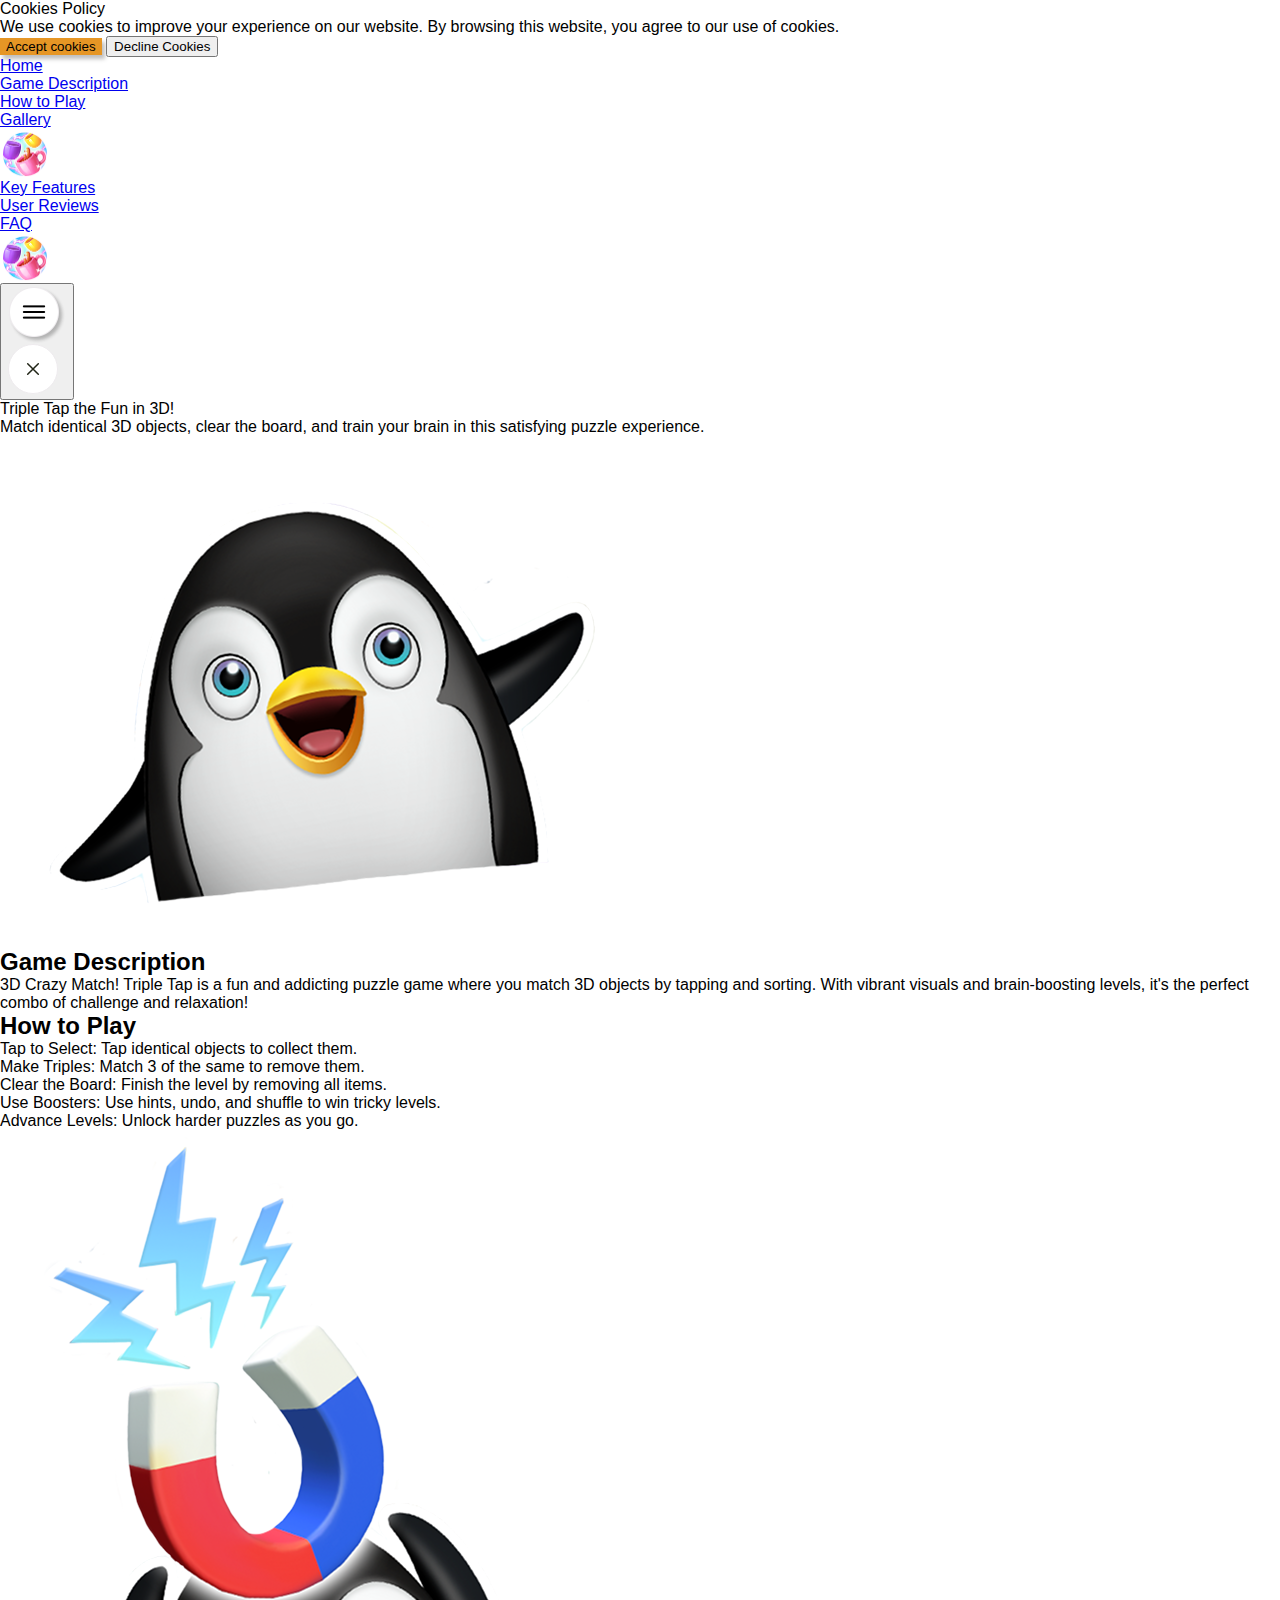
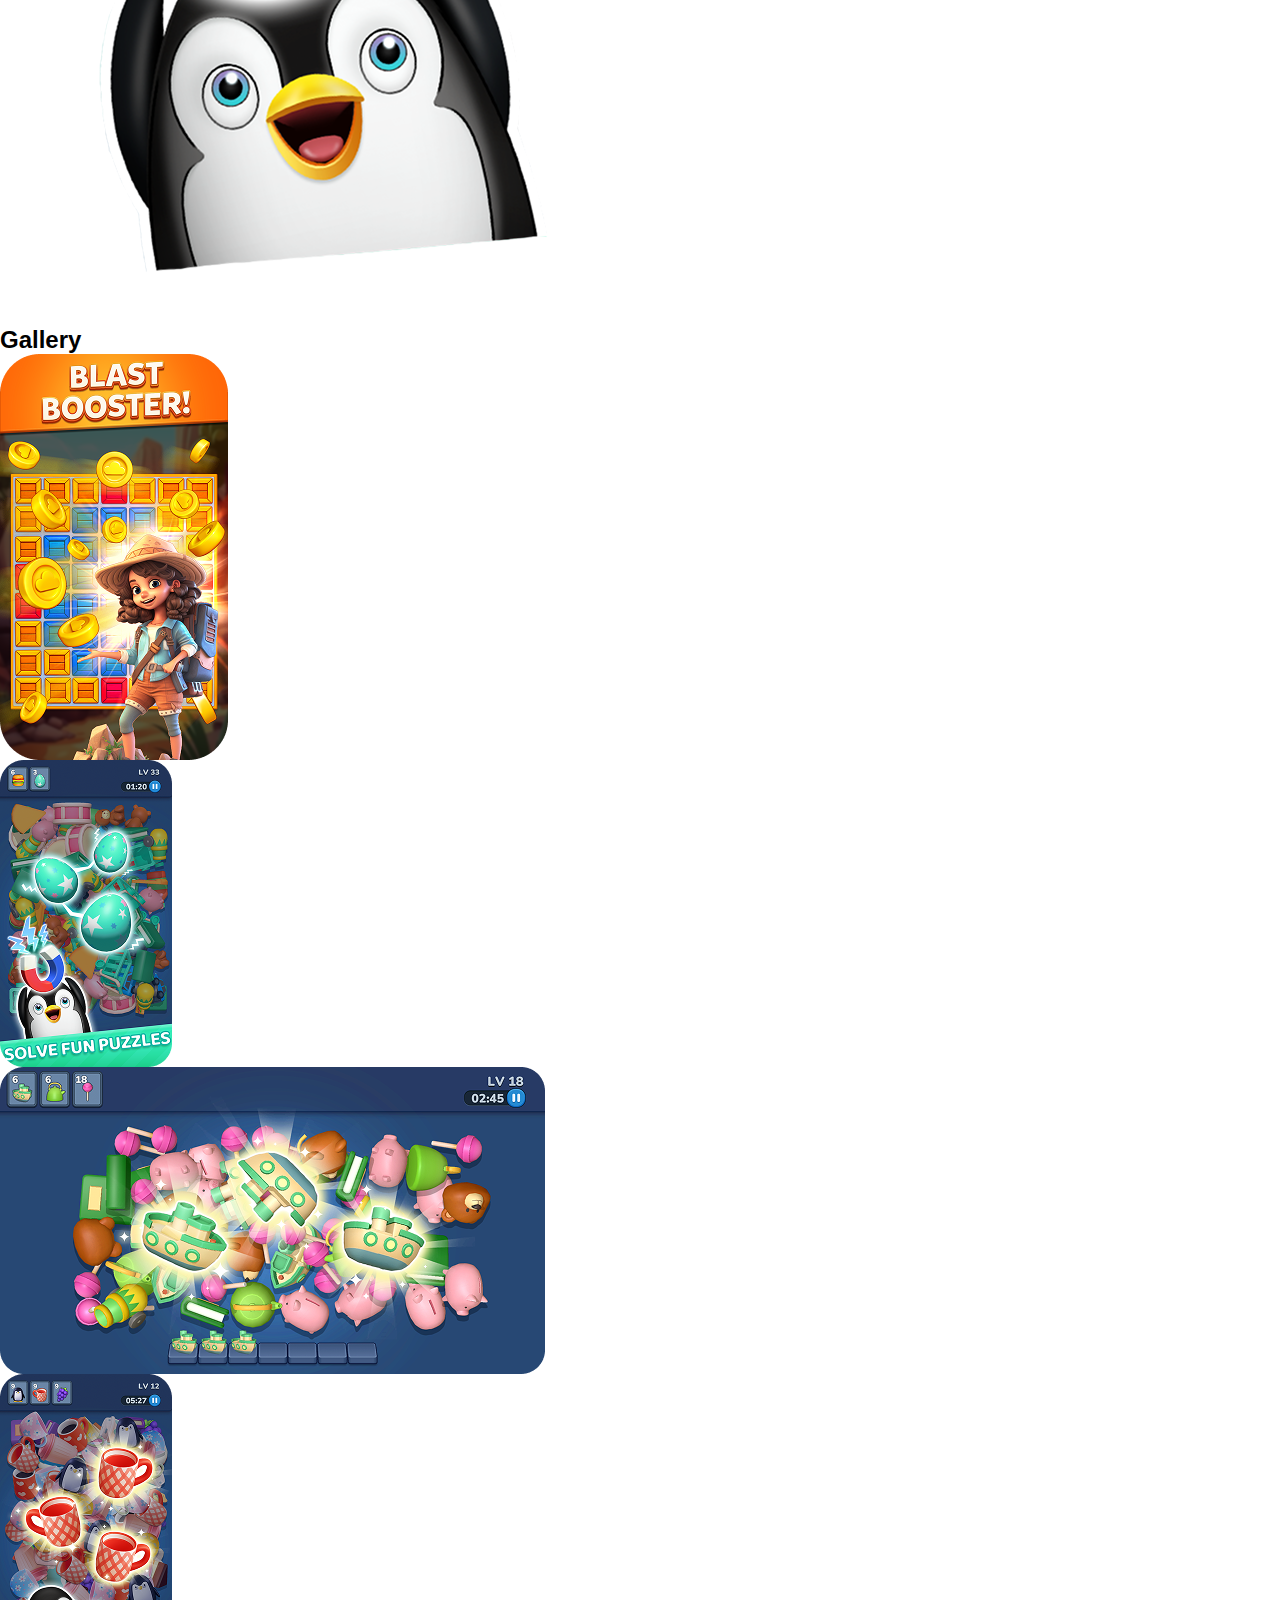
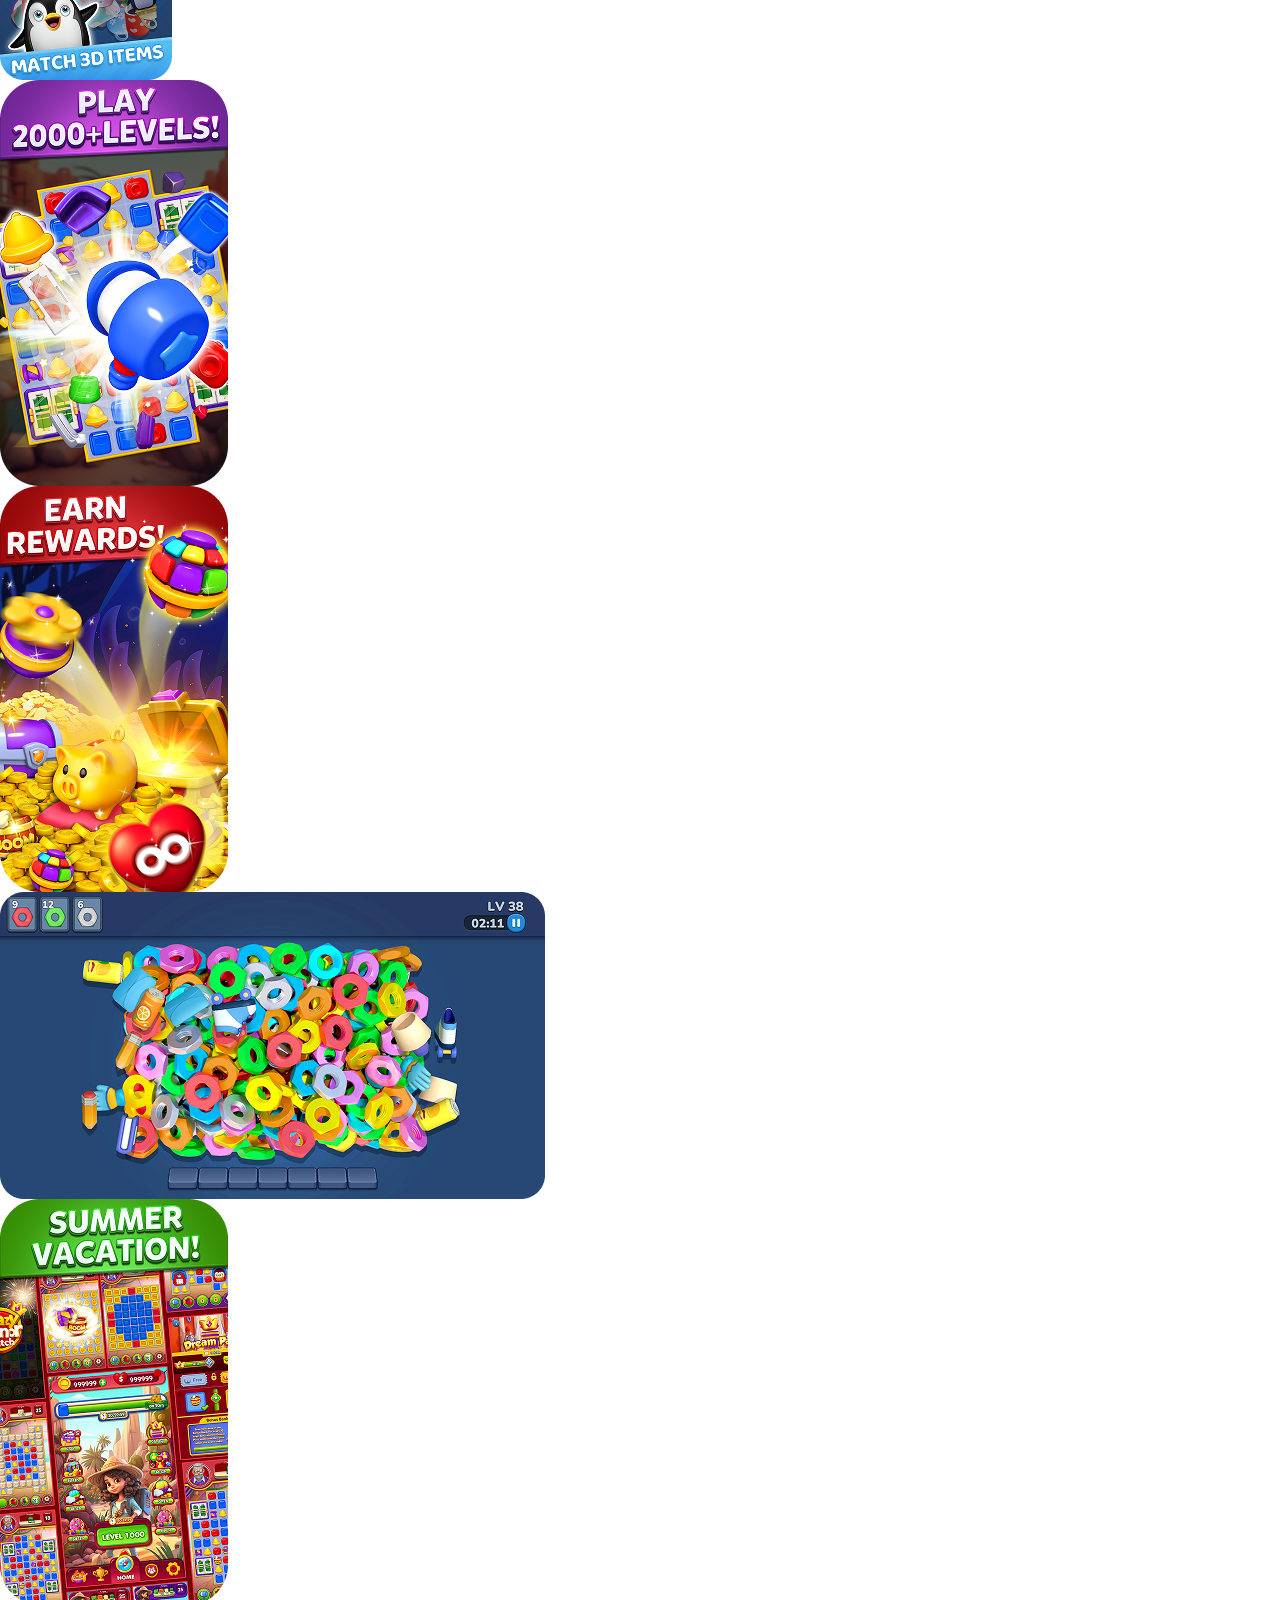
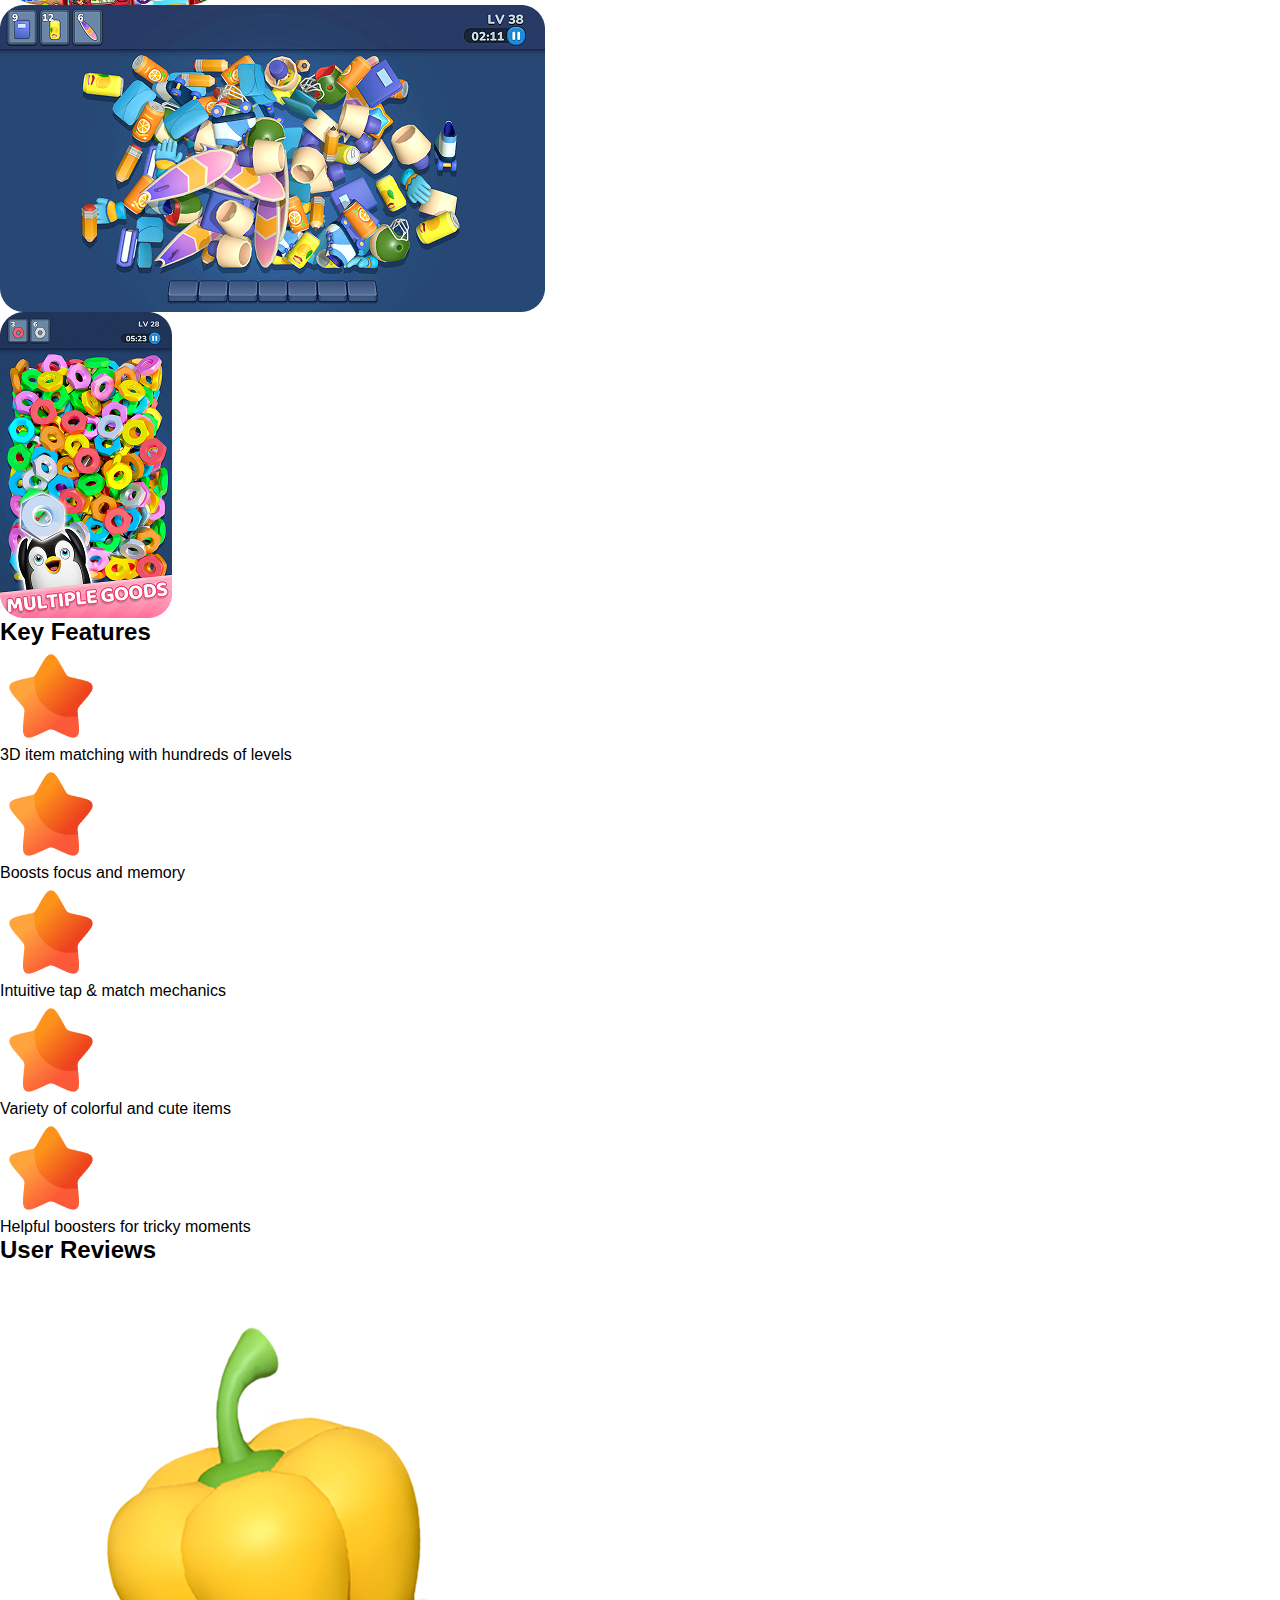
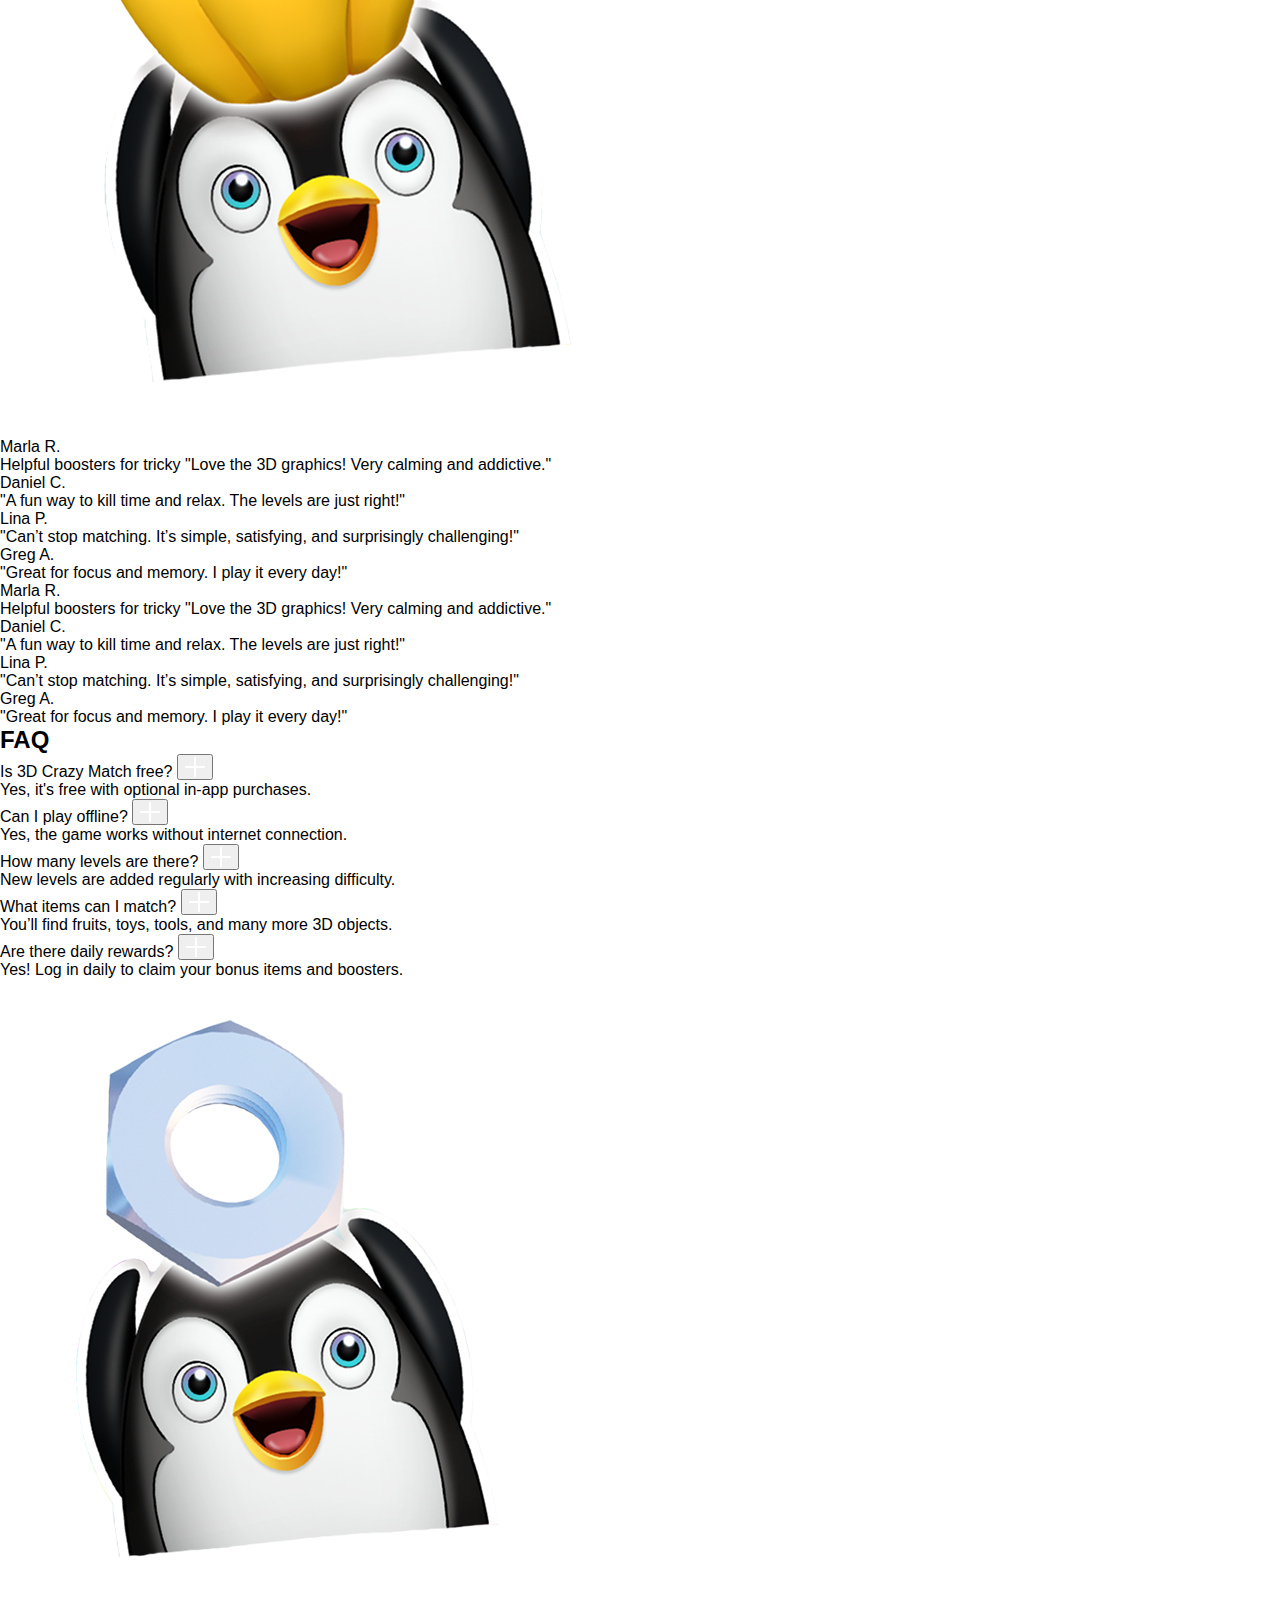
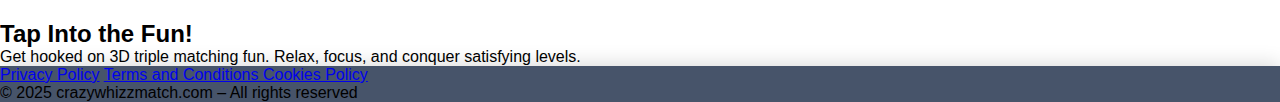
<file: index.html>
<!DOCTYPE html>
<html lang="en">
  <head>
    <meta charset="UTF-8" />
    <meta name="viewport" content="width=device-width, initial-scale=1.0" />

    <meta
      name="description"
      content="Dive into 3D Crazy Match! A satisfying triple match puzzle where you tap, sort and clear 3D items in relaxing levels. Play now and train your brain!"
    />
    <meta
      name="keywords"
      content="3D Crazy Match, Triple Tap, puzzle game, match 3D, sort game, brain game, casual puzzle, relaxing game, object matching"
    />
    <meta name="author" content="crazywhizzmatch.com" />
    <meta name="viewport" content="width=device-width, initial-scale=1.0" />
    <meta name="robots" content="index, follow" />
    <link rel="canonical" href="https://crazywhizzmatch.com" />

    <title>
      3D Crazy Match! Triple Tap – Match, Sort & Relax | crazywhizzmatch.com
    </title>
    <link rel="icon" href="img/unnamed (9).png" />

    <link rel="stylesheet" type="text/css" href="slick/slick.css" />
    <link rel="stylesheet" href="css/main.css" />
  </head>

  <body>
    <div id="cookie-popup" class="w-n-cookie-popup">
      <div class="w-n-cookie-popup-container">
        <p class="w-n-cookie-popup-text">Cookies Policy</p>
        <p class="w-n-cookie-popup-text-two">
          We use cookies to improve your experience on our website. By browsing
          this website, you agree to our use of cookies.
        </p>
        <div class="w-n-cookie-button-container">
          <button id="accept-cookies" class="w-n-cookie-button">
            Accept cookies
          </button>
          <button id="decline-cookies" class="w-n-cookie-button">
            Decline Cookies
          </button>
        </div>
      </div>
    </div>
    <header class="w-n-header">
      <div class="w-n-header-background"></div>
      <nav class="w-n-navigation">
        <ul class="w-n-navigation-list">
          <li class="w-n-navigation-item w-n-navigation-item-desk">
            <a href="/" class="w-n-navigation-link">Home</a>
          </li>
          <li class="w-n-navigation-item">
            <a href="/#about" class="w-n-navigation-link">Game Description</a>
          </li>
          <li class="w-n-navigation-item">
            <a href="/#why" class="w-n-navigation-link">How to Play</a>
          </li>
          <li class="w-n-navigation-item">
            <a href="/#gallery" class="w-n-navigation-link">Gallery</a>
          </li>

          <li class="w-n-navigation-item w-n-navigation-img">
            <a href="/" class="w-n-navigation-link">
              <img
                href="/"
                class="w-n-title-img"
                alt="logo"
                src="img/header/Logo.png"
                style="width: 50px; height: 50px"
              />
            </a>
          </li>
          <li class="w-n-navigation-item">
            <a href="/#uniqueness" class="w-n-navigation-link">Key Features</a>
          </li>

          <li class="w-n-navigation-item">
            <a href="/#reviews" class="w-n-navigation-link">User Reviews</a>
          </li>
          <li class="w-n-navigation-item">
            <a href="/#faq" class="w-n-navigation-link">FAQ</a>
          </li>
        </ul>

        <div class="w-n-header-button-wrapper">
          <a href="/" class="w-n-policy-terms-header-icon-menu">
            <img
              href="/"
              class="w-n-title-img"
              alt="logo"
              src="img/header/Logo.png"
              style="width: 50px; height: 50px"
            />
          </a>

          <button type="button" class="w-n-header-icon-button" data-menu-button>
            <img
              class="w-n-header-icon w-n-header-icon-menu"
              src="img/header/Frame 141.png"
              style="width: 58px; height: 58px"
              alt="menu "
            />

            <svg
              style="margin: 0 8px 0 0"
              class="w-n-header-icon w-n-header-icon-close"
              width="50"
              height="50"
              viewBox="0 0 50 50"
              fill="none"
              xmlns="http://www.w3.org/2000/svg"
            >
              <rect
                x="0.5"
                y="0.5"
                width="49"
                height="49"
                rx="24.5"
                fill="white"
              />
              <rect
                x="0.5"
                y="0.5"
                width="49"
                height="49"
                rx="24.5"
                stroke="#EEEBEE"
              />
              <path
                d="M19.6967 19.6967L30.3033 30.3033M19.6967 30.3033L30.3033 19.6967"
                stroke="#212517"
                stroke-width="1.5"
                stroke-linecap="round"
                stroke-linejoin="round"
              />
            </svg>
          </button>
        </div>
      </nav>
    </header>

    <main>
      <section class="w-n-home" id="home">
        <div class="w-n-home-container">
          <div class="w-n-home-container-top">
            <p class="w-n-home-title">Triple Tap the Fun in 3D!</p>
            <p class="w-n-home-text">
              Match identical 3D objects, clear the board, and train your brain
              in this satisfying puzzle experience.
            </p>
          </div>
        </div>
      </section>
      <section class="w-n-about" id="about">
        <div class="w-n-about-container">
          <img class="w-n-about-img" src="/img//Group 1 (1).png"  />
          <h2 class="w-n-about-title">Game Description</h2>
          <p class="w-n-about-text">
            3D Crazy Match! Triple Tap is a fun and addicting puzzle game where
            you match 3D objects by tapping and sorting. With vibrant visuals
            and brain-boosting levels, it's the perfect combo of challenge and
            relaxation!
          </p>
        </div>
      </section>
      <article class="w-n-why" id="why">
        <span style="display: none"
          >Generated: 2025-05-09, Hash: w-n-qk-w-n-39fd7x</span
        >

        <div class="w-n-why-container">
          <h2 class="w-n-about-title">How to Play</h2>
          <div class="w-n-why-div">
            <div class="w-n-why-lists">
              <div class="w-n-why-item">
                <span class="w-n-why-text-bold">Tap to Select:</span> Tap
                identical objects to collect them.
              </div>
              <div class="w-n-why-item">
                <span class="w-n-why-text-bold">Make Triples:</span> Match 3 of
                the same to remove them.
              </div>
              <div class="w-n-why-item">
                <span class="w-n-why-text-bold">Clear the Board:</span> Finish
                the level by removing all items.
              </div>
              <div class="w-n-why-item">
                <span class="w-n-why-text-bold">Use Boosters:</span> Use hints,
                undo, and shuffle to win tricky levels.
              </div>
              <div class="w-n-why-item">
                <span class="w-n-why-text-bold">Advance Levels:</span> Unlock
                harder puzzles as you go.
              </div>
            </div>
            <figure class="w-n-why-img">
              <img class="w-n-why-img" src="/img/Group 1 (2).png"  />
            </figure>
          </div>
        </div>
      </article>
      <section class="w-n-gallery" id="gallery">
        <div class="w-n-gallery-container">
          <h2 class="w-n-about-title">Gallery</h2>

          <ul class="w-n-gallery-list">
            <li class="w-n-gallery-item">
              <img
                class="w-n-gallery-image"
                src="./img/gallery/unnamed (5).png"
                alt="gallery image"
              />
            </li>
            <li class="w-n-gallery-item">
              <img
                class="w-n-gallery-image"
                src="./img/gallery/unnamed (1).png"
                alt="gallery image"
              />
            </li>
            <li class="w-n-gallery-item">
              <img
                class="w-n-gallery-image"
                src="./img/gallery/unnamed (7).png"
                alt="gallery image"
              />
            </li>
            <li class="w-n-gallery-item">
              <img
                class="w-n-gallery-image"
                src="./img/gallery/unnamed (14).png"
                alt="gallery image"
              />
            </li>
            <li class="w-n-gallery-item">
              <img
                class="w-n-gallery-image"
                src="./img/gallery/unnamed (4).png"
                alt="gallery image"
              />
            </li>
          </ul>
          <ul class="w-n-gallery-lists">
            <li class="w-n-gallery-item">
              <img
                class="w-n-gallery-image"
                src="./img/gallery/unnamed (2).png"
                alt="gallery image"
              />
            </li>
            <li class="w-n-gallery-item">
              <img
                class="w-n-gallery-image"
                src="./img/gallery/unnamed (6).png"
                alt="gallery image"
              />
            </li>
            <li class="w-n-gallery-item">
              <img
                class="w-n-gallery-image"
                src="./img/gallery/unnamed (3).png"
                alt="gallery image"
              />
            </li>
            <li class="w-n-gallery-item">
              <img
                class="w-n-gallery-image"
                src="./img/gallery/unnamed (8).png"
                alt="gallery image"
              />
            </li>
            <li class="w-n-gallery-item">
              <img
                class="w-n-gallery-image"
                src="./img/gallery/unnamed.png"
                alt="gallery image"
              />
            </li>
          </ul>
        </div>
      </section>

      <section class="w-n-uniqueness" id="uniqueness">
        <div class="w-n-uniqueness-container">
          <h2 class="w-n-about-title">Key Features</h2>
          <div class="w-n-uniqueness-list">
            <div class="w-n-uniqueness-item">
              <img
                class="w-n-uniqueness-img"
                src="/img/solar_star-bold-duotone.png"
                alt="star"
              />
              <p class="w-n-uniqueness-text">
                3D item matching with hundreds of levels
              </p>
            </div>
            <div class="w-n-uniqueness-item">
              <img
                class="w-n-uniqueness-img"
                src="/img/solar_star-bold-duotone.png"
                alt="star"
              />
              <p class="w-n-uniqueness-text">Boosts focus and memory</p>
            </div>
            <div class="w-n-uniqueness-item">
              <img
                class="w-n-uniqueness-img"
                src="/img/solar_star-bold-duotone.png"
                alt="star"
              />
              <p class="w-n-uniqueness-text">Intuitive tap & match mechanics</p>
            </div>
            <div class="w-n-uniqueness-item">
              <img
                class="w-n-uniqueness-img"
                src="/img/solar_star-bold-duotone.png"
                alt="star"
              />
              <p class="w-n-uniqueness-text">
                Variety of colorful and cute items
              </p>
            </div>
            <div class="w-n-uniqueness-item">
              <img
                class="w-n-uniqueness-img"
                src="/img/solar_star-bold-duotone.png"
                alt="star"
              />
              <p class="w-n-uniqueness-text">
                Helpful boosters for tricky moments
              </p>
            </div>
          </div>
        </div>
      </section>
      <section class="w-n-reviews" id="reviews">
        <div class="w-n-reviews-container">
          <h2 class="w-n-about-title">User Reviews</h2>
          <div class="w-n-reviews-div">
            <img class="w-n-reviews-img" src="/img/Group 1 (3).png" />

            <dl class="w-n-reviews-list">
              <div class="w-n-reviews-item">
                <dt class="w-n-reviews-text">Marla R.</dt>
                <dt class="w-n-reviews-text-bold">
                  Helpful boosters for tricky "Love the 3D graphics! Very
                  calming and addictive."
                </dt>
              </div>
              <div class="w-n-reviews-item">
                <dt class="w-n-reviews-text">Daniel C.</dt>
                <dt class="w-n-reviews-text-bold">
                  "A fun way to kill time and relax. The levels are just right!"
                </dt>
              </div>
              <div class="w-n-reviews-item">
                <dt class="w-n-reviews-text">Lina P.</dt>
                <dt class="w-n-reviews-text-bold">
                  "Can’t stop matching. It’s simple, satisfying, and
                  surprisingly challenging!"
                </dt>
              </div>
              <div class="w-n-reviews-item">
                <dt class="w-n-reviews-text">Greg A.</dt>
                <dt class="w-n-reviews-text-bold">
                  "Great for focus and memory. I play it every day!"
                </dt>
              </div>
            </dl>

            <dl class="w-n-why-list">
              <div class="w-n-reviews-item">
                <dt class="w-n-reviews-text">Marla R.</dt>
                <dt class="w-n-reviews-text-bold">
                  Helpful boosters for tricky "Love the 3D graphics! Very
                  calming and addictive."
                </dt>
              </div>
              <div class="w-n-reviews-item">
                <dt class="w-n-reviews-text">Daniel C.</dt>
                <dt class="w-n-reviews-text-bold">
                  "A fun way to kill time and relax. The levels are just right!"
                </dt>
              </div>
              <div class="w-n-reviews-item">
                <dt class="w-n-reviews-text">Lina P.</dt>
                <dt class="w-n-reviews-text-bold">
                  "Can’t stop matching. It’s simple, satisfying, and
                  surprisingly challenging!"
                </dt>
              </div>
              <div class="w-n-reviews-item">
                <dt class="w-n-reviews-text">Greg A.</dt>
                <dt class="w-n-reviews-text-bold">
                  "Great for focus and memory. I play it every day!"
                </dt>
              </div>
            </dl>
          </div>
        </div>
      </section>
      <section class="w-n-faq" id="faq">
        <div class="w-n-faq-container">
          <h2 class="w-n-about-title">FAQ</h2>
          <div class="w-n-faq-div">
            <ul class="w-n-faq-list">
              <li class="w-n-faq-item">
                <div class="w-n-faq-question" onclick="toggleAnswer(this)">
                  <span>Is 3D Crazy Match free?</span>
                  <button class="w-n-toggle-button">
                    <img src="/img/icon.png" alt="Toggle" />
                  </button>
                </div>
                <div class="w-n-faq-answer">
                  Yes, it's free with optional in-app purchases.
                </div>
              </li>
              <li class="w-n-faq-item">
                <div class="w-n-faq-question" onclick="toggleAnswer(this)">
                  <span>Can I play offline?</span>
                  <button class="w-n-toggle-button">
                    <img src="/img/icon.png" alt="Toggle" />
                  </button>
                </div>
                <div class="w-n-faq-answer">
                  Yes, the game works without internet connection.
                </div>
              </li>
              <li class="w-n-faq-item">
                <div class="w-n-faq-question" onclick="toggleAnswer(this)">
                  <span>How many levels are there?</span>
                  <button class="w-n-toggle-button">
                    <img src="/img/icon.png" alt="Toggle" />
                  </button>
                </div>
                <div class="w-n-faq-answer">
                  New levels are added regularly with increasing difficulty.
                </div>
              </li>
              <li class="w-n-faq-item">
                <div class="w-n-faq-question" onclick="toggleAnswer(this)">
                  <span>What items can I match?</span>
                  <button class="w-n-toggle-button">
                    <img src="/img/icon.png" alt="Toggle" />
                  </button>
                </div>
                <div class="w-n-faq-answer">
                  You’ll find fruits, toys, tools, and many more 3D objects.
                </div>
              </li>
              <li class="w-n-faq-item">
                <div class="w-n-faq-question" onclick="toggleAnswer(this)">
                  <span>Are there daily rewards?</span>
                  <button class="w-n-toggle-button">
                    <img src="/img/icon.png" alt="Toggle" />
                  </button>
                </div>
                <div class="w-n-faq-answer">
                  Yes! Log in daily to claim your bonus items and boosters.
                </div>
              </li>
            </ul>
            <img class="w-n-faq-img" src="/img/Group 1 (4).png" />
          </div>
        </div>
      </section>
      <section class="w-n-features" id="features">
        <div class="w-n-features-container">
          <h2 class="w-n-about-title">Tap Into the Fun!</h2>

          <p class="w-n-features-text-bold">
            Get hooked on 3D triple matching fun. Relax, focus, and conquer
            satisfying levels.
          </p>
        </div>
      </section>
    </main>
    <footer
      class="w-n-footer"
      style="
        margin: auto;
        background: rgba(71, 84, 106, 1);

        box-shadow: 0px -2px 20px 0px rgba(0, 0, 0, 0.15);
      "
    >
      <div class="w-n-footer-container">
        <div class="w-n-footer-wrapper">
          <a class="w-n-footer-text" href="/policy.html">Privacy Policy</a>
          <a class="w-n-footer-text" href="/terms.html"
            >Terms and Conditions
          </a>
          <a class="w-n-footer-text" href="/cookies.html">Cookies Policy</a>
        </div>
        <p class="w-n-footer-copyright">
          © 2025 crazywhizzmatch.com – All rights reserved
        </p>
      </div>
    </footer>
    <script src="js/mobile-menu.js"></script>
    <script src="js/jquery-loc-w-n-0.js"></script>
    <script type="text/javascript" src="slick/slick.min.js"></script>
    <script src="js/slick.js"></script>
  </body>
</html>
</file>
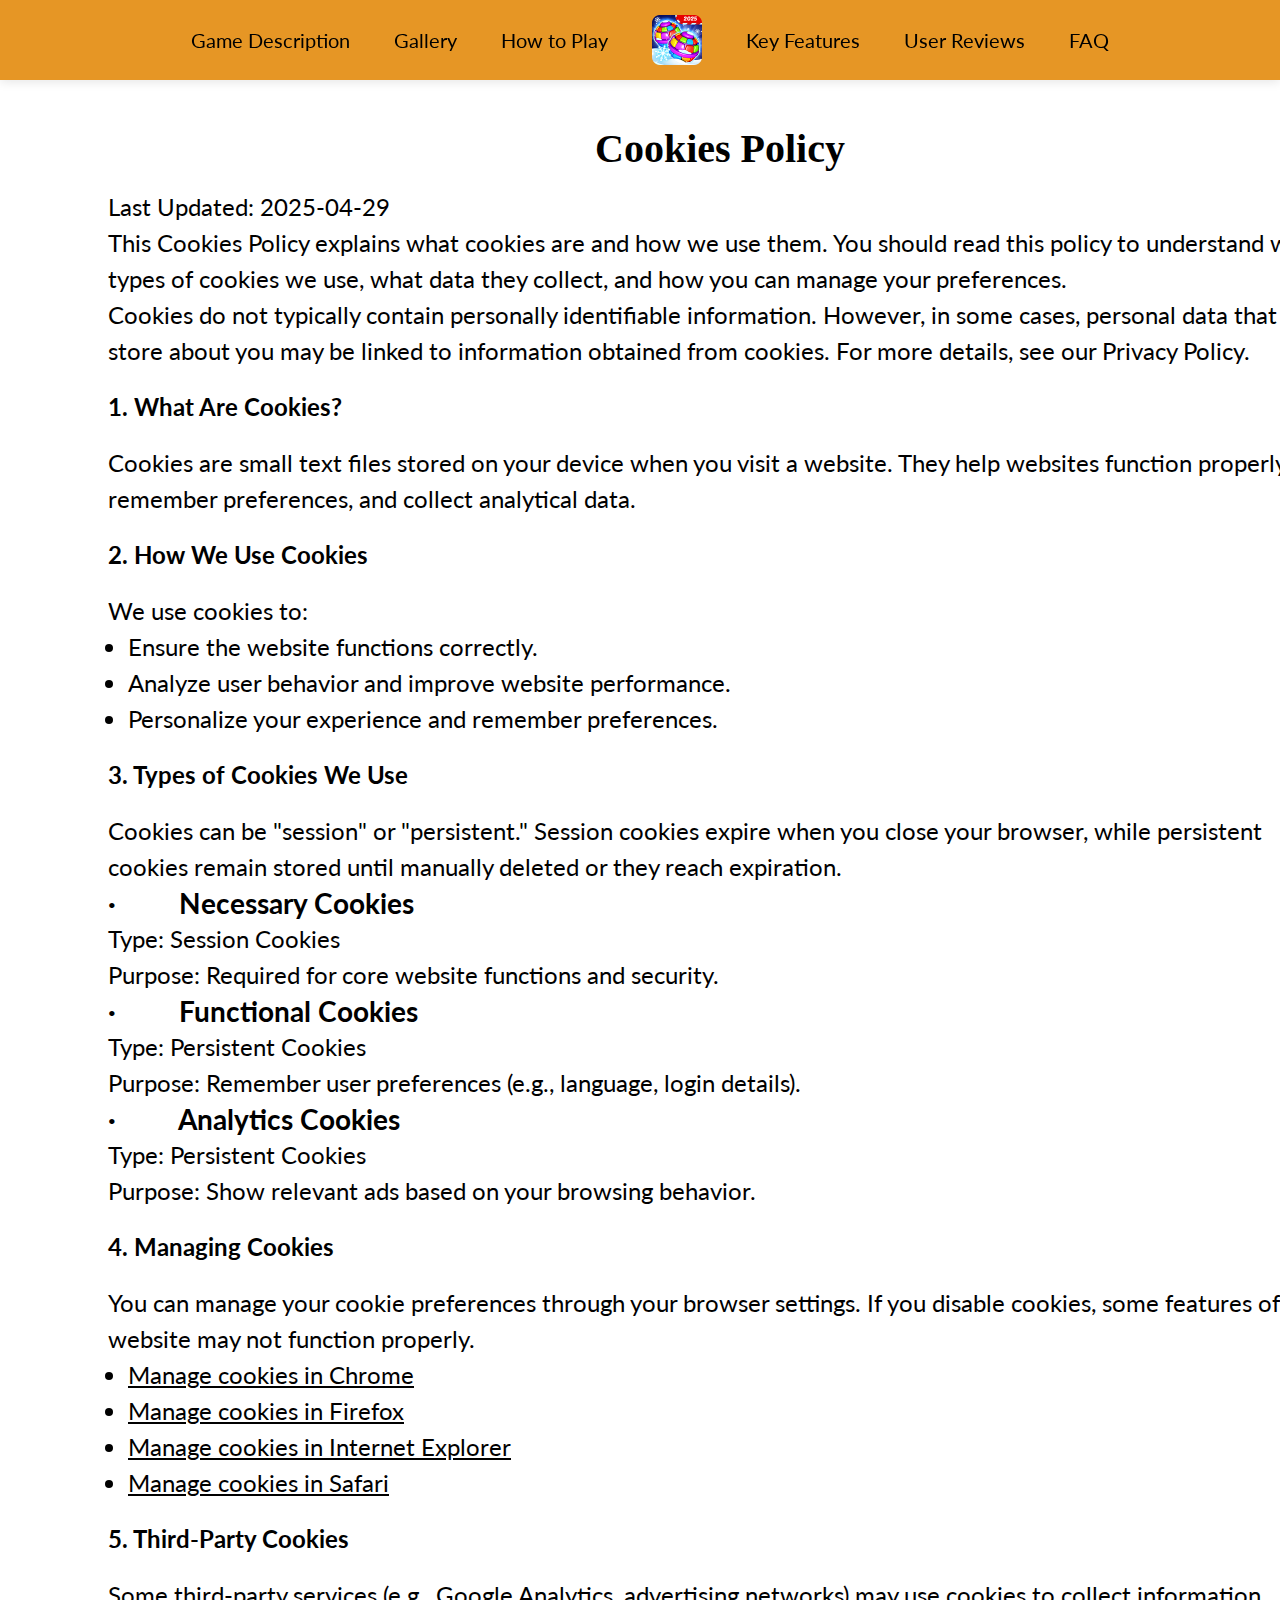
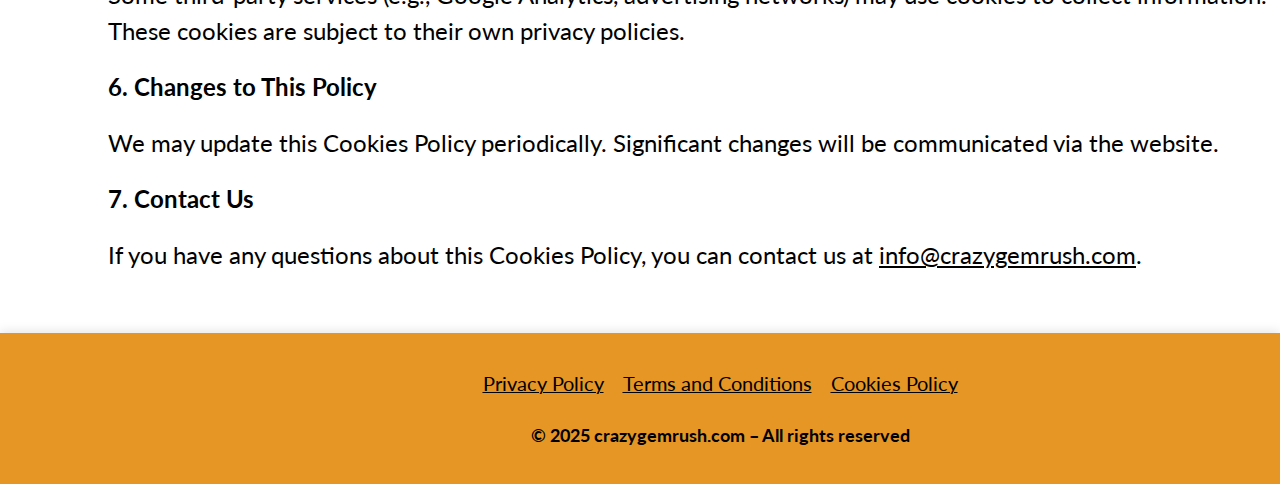
<file: cookies.html>
<!DOCTYPE html>
<html lang="en">
  <head>
    <meta charset="UTF-8" />
    <meta name="viewport" content="width=device-width, initial-scale=1.0" />

    <title>
      Crazy Manor Match – Match-3 Puzzle Fun in a Fancy Mansion |
      crazygemrush.com
    </title>
    <link rel="icon" href="img/unnamed.png" />

    <link rel="stylesheet" type="text/css" href="slick/slick.css" />
    <link rel="stylesheet" href="css/main.css" />
  </head>

  <body>
    <header class="w-b-header">
      <div class="w-b-header-background"></div>
      <nav class="w-b-navigation">
        <ul class="w-b-navigation-list">
          <li class="w-b-navigation-item w-b-navigation-item-desk">
            <a href="/" class="w-b-navigation-link">Home</a>
          </li>
          <li class="w-b-navigation-item">
            <a href="/#about" class="w-b-navigation-link">Game Description</a>
          </li>
          <li class="w-b-navigation-item">
            <a href="/#gallery" class="w-b-navigation-link">Gallery</a>
          </li>
          <li class="w-b-navigation-item">
            <a href="/#why" class="w-b-navigation-link">How to Play</a>
          </li>
          <li class="w-b-navigation-item w-b-navigation-img">
            <a href="/" class="w-b-navigation-link">
              <img
                href="/"
                class="w-b-title-img"
                alt="logo"
                src="img/header//unnamed (7).png"
                style="width: 50px; height: 50px"
              />
            </a>
          </li>
          <li class="w-b-navigation-item">
            <a href="/#uniqueness" class="w-b-navigation-link">Key Features</a>
          </li>

          <li class="w-b-navigation-item">
            <a href="/#reviews" class="w-b-navigation-link">User Reviews</a>
          </li>
          <li class="w-b-navigation-item">
            <a href="/#faq" class="w-b-navigation-link">FAQ</a>
          </li>
        </ul>

        <div class="w-b-header-button-wrapper">
          <a href="/" class="w-b-policy-terms-header-icon-menu">
            <img
              href="/"
              class="w-b-title-img"
              alt="logo"
              src="img/header//unnamed (7).png"
              style="width: 50px; height: 50px"
            />
          </a>

          <button type="button" class="w-b-header-icon-button" data-menu-button>
            <img
              class="w-b-header-icon w-b-header-icon-menu"
              src="img/header/Frame 141.png"
              style="width: 58px; height: 58px"
              alt="menu "
            />
            <!-- <img
              class="w-b-header-icon w-b-header-icon-close"
              src="img/header/menu (1).png"
              alt="close"
            /> -->

            <svg
              style="margin: 0 8px 0 0"
              class="w-b-header-icon w-b-header-icon-close"
              width="50"
              height="50"
              viewBox="0 0 50 50"
              fill="none"
              xmlns="http://www.w3.org/2000/svg"
            >
              <rect
                x="0.5"
                y="0.5"
                width="49"
                height="49"
                rx="24.5"
                fill="white"
              />
              <rect
                x="0.5"
                y="0.5"
                width="49"
                height="49"
                rx="24.5"
                stroke="#EEEBEE"
              />
              <path
                d="M19.6967 19.6967L30.3033 30.3033M19.6967 30.3033L30.3033 19.6967"
                stroke="#212517"
                stroke-width="1.5"
                stroke-linecap="round"
                stroke-linejoin="round"
              />
            </svg>
          </button>
        </div>
      </nav>
    </header>

    <main>
      <section>
        <div class="w-b-policy-terms-container">
          <h1>Cookies Policy</h1>

          <p>Last Updated: 2025-04-29</p>

          <p>
            This Cookies Policy explains what cookies are and how we use them.
            You should read this policy to understand what types of cookies we
            use, what data they collect, and how you can manage your
            preferences. <br />
            Cookies do not typically contain personally identifiable
            information. However, in some cases, personal data that we store
            about you may be linked to information obtained from cookies. For
            more details, see our Privacy Policy.
          </p>

          <h2>1. What Are Cookies?</h2>

          <p>
            Cookies are small text files stored on your device when you visit a
            website. They help websites function properly, remember preferences,
            and collect analytical data.
          </p>
          <h2>2. How We Use Cookies</h2>
          <p>We use cookies to:</p>
          <ul>
            <li>Ensure the website functions correctly.</li>
            <li>Analyze user behavior and improve website performance.</li>
            <li>Personalize your experience and remember preferences.</li>
          </ul>
          <h2>3. Types of Cookies We Use</h2>

          <p>
            Cookies can be "session" or "persistent." Session cookies expire
            when you close your browser, while persistent cookies remain stored
            until manually deleted or they reach expiration.
          </p>

          <h3>·         Necessary Cookies</h3>

          <p>Type: Session Cookies</p>

          <p>Purpose: Required for core website functions and security.</p>

          <h3>·         Functional Cookies</h3>
          <p>Type: Persistent Cookies</p>
          <p>
            Purpose: Remember user preferences (e.g., language, login details).
          </p>
          <h3>·         Analytics Cookies</h3>

          <p>Type: Persistent Cookies</p>
          <p>Purpose: Show relevant ads based on your browsing behavior.</p>
          <h2>4. Managing Cookies</h2>
          <p>
            You can manage your cookie preferences through your browser
            settings. If you disable cookies, some features of the website may
            not function properly.
          </p>
          <ul>
            <li>
              <a
                class="w-b-email-link"
                href="https://support.google.com/accounts/answer/32050"
                target="_blank"
                rel=""
                >Manage cookies in Chrome
              </a>
            </li>

            <li>
              <a
                class="w-b-email-link"
                href="https://support.mozilla.org/en-US/kb/clear-cookies-and-site-data-firefox?redirectslug=delete-cookies-remove-info-websites-stored&redirectlocale=en-US"
                target="_blank"
                rel=""
              >
                Manage cookies in Firefox
              </a>
            </li>
            <li>
              <a
                class="w-b-email-link"
                href="https://support.microsoft.com/uk-ua/topic/%D0%B2%D0%B8%D0%B4%D0%B0%D0%BB%D0%B5%D0%BD%D0%BD%D1%8F-%D1%84%D0%B0%D0%B9%D0%BB%D1%96%D0%B2-cookie-%D0%B2-%D0%B1%D1%80%D0%B0%D1%83%D0%B7%D0%B5%D1%80%D1%96-internet-explorer-bca9446f-d873-78de-77ba-d42645fa52fc"
                target="_blank"
                rel=""
              >
                Manage cookies in Internet Explorer
              </a>
            </li>
            <li>
              <a
                class="w-b-email-link"
                href="https://support.apple.com/uk-ua/guide/safari/sfri11471/mac"
                target="_blank"
                rel=""
              >
                Manage cookies in Safari
              </a>
            </li>
          </ul>
          <h2>5. Third-Party Cookies</h2>
          <p>
            Some third-party services (e.g., Google Analytics, advertising
            networks) may use cookies to collect information. These cookies are
            subject to their own privacy policies.
          </p>
          <h2>6. Changes to This Policy</h2>
          <p>
            We may update this Cookies Policy periodically. Significant changes
            will be communicated via the website.
          </p>

          <h2>7. Contact Us</h2>
          <p>
            If you have any questions about this Cookies Policy, you can contact
            us at
            <a class="w-b-email-link" href="mailto:info@crazygemrush.com"
              >info@crazygemrush.com</a
            >.
          </p>
        </div>
      </section>
    </main>
    <footer
      class="w-b-footer"
      style="
        margin: auto;
        background: rgba(230, 150, 37, 1);
        box-shadow: 0px -2px 10px 0px rgba(0, 0, 0, 0.1);
      "
    >
      <div class="w-b-footer-container">
        <div class="w-b-footer-wrapper">
          <a class="w-b-footer-text" href="/policy.html">Privacy Policy</a>
          <a class="w-b-footer-text" href="/terms.html"
            >Terms and Conditions
          </a>
          <a class="w-b-footer-text" href="/cookies.html">Cookies Policy</a>
        </div>
        <p class="w-b-footer-copyright">
          © 2025 crazygemrush.com – All rights reserved
        </p>
      </div>
    </footer>
    <script src="js/mobile-menu.js"></script>
  </body>
</html>
</file>
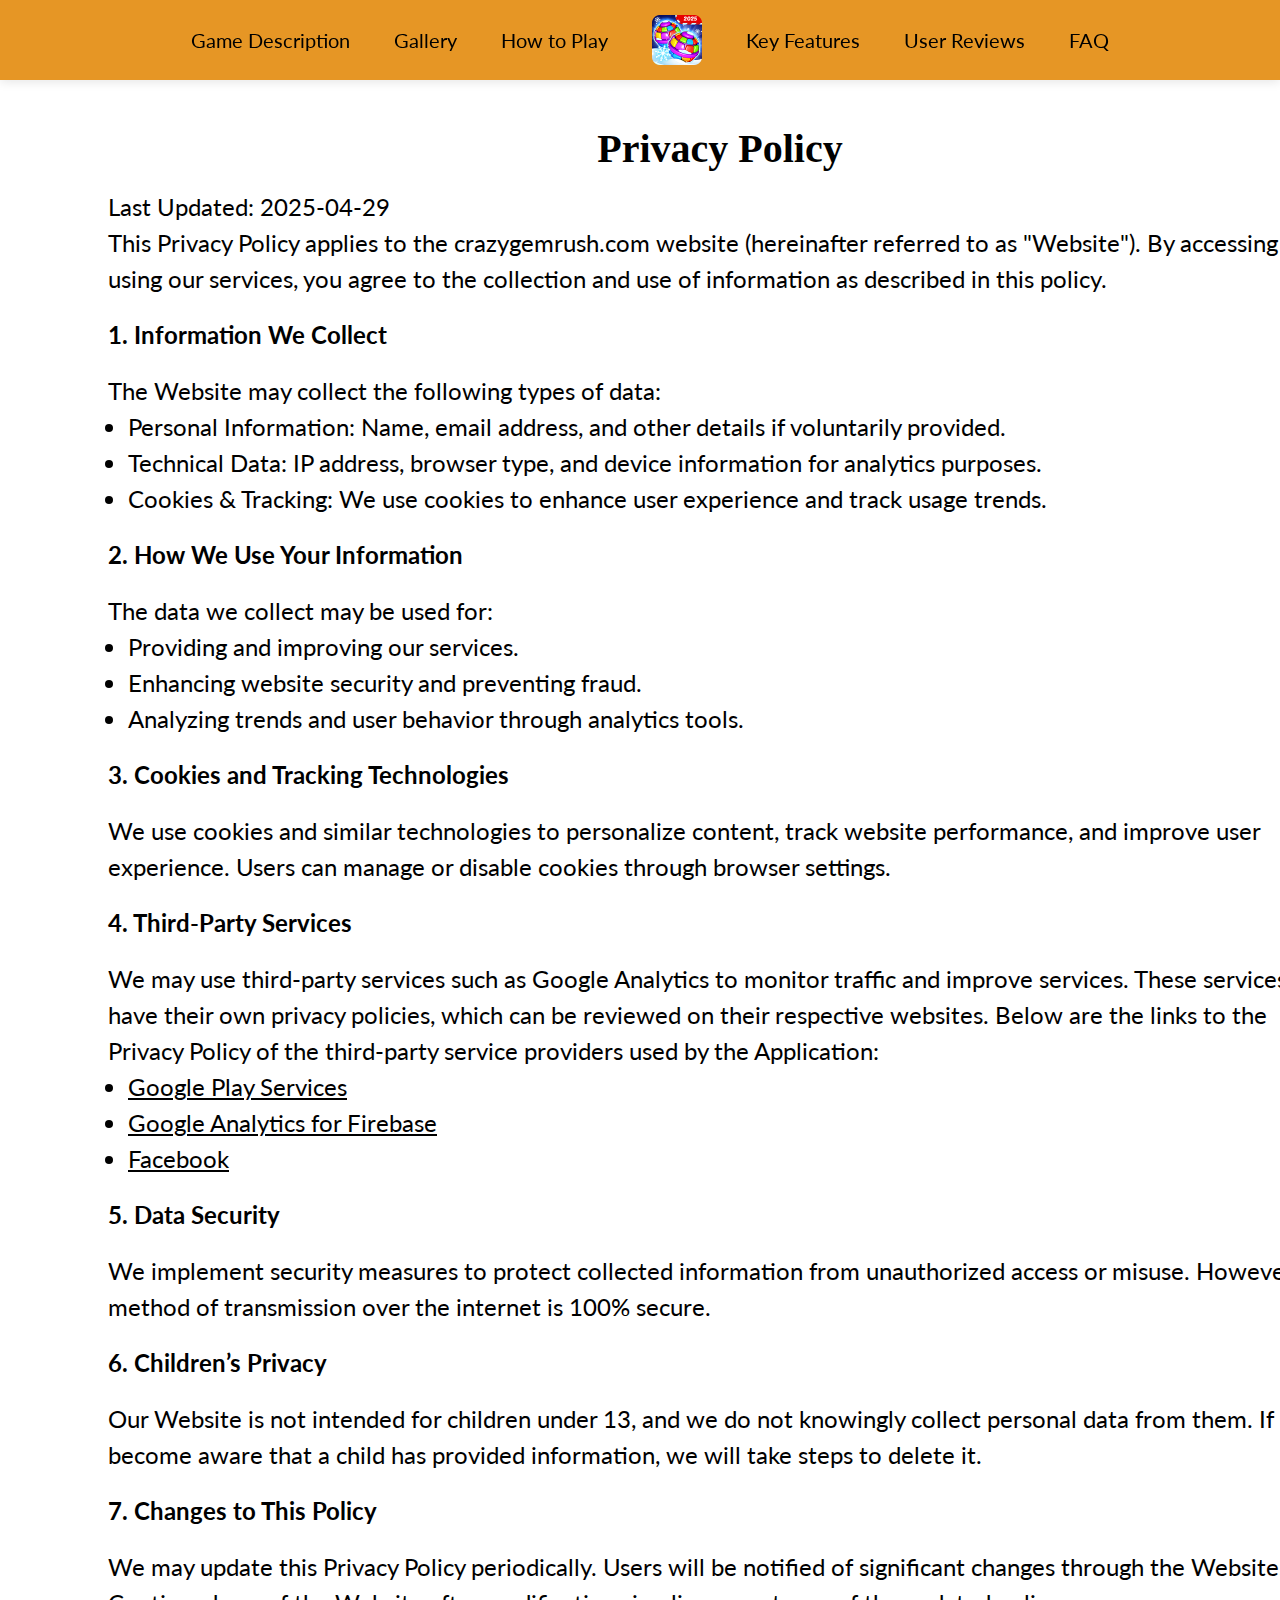
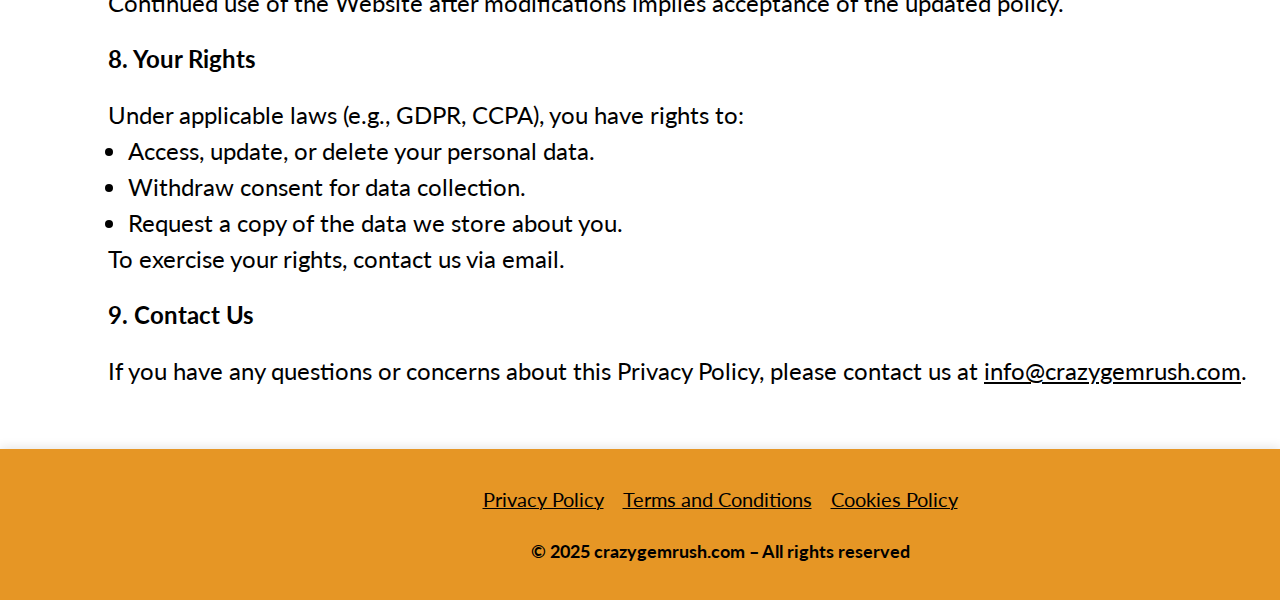
<file: policy.html>
<!DOCTYPE html>
<html lang="en">
  <head>
    <meta charset="UTF-8" />
    <meta name="viewport" content="width=device-width, initial-scale=1.0" />

    <title>
      Crazy Manor Match – Match-3 Puzzle Fun in a Fancy Mansion |
      crazygemrush.com
    </title>
    <link rel="icon" href="img/unnamed.png" />

    <link rel="stylesheet" type="text/css" href="slick/slick.css" />
    <link rel="stylesheet" href="css/main.css" />
  </head>

  <body>
    <header class="w-b-header">
      <div class="w-b-header-background"></div>
      <nav class="w-b-navigation">
        <ul class="w-b-navigation-list">
          <li class="w-b-navigation-item w-b-navigation-item-desk">
            <a href="/" class="w-b-navigation-link">Home</a>
          </li>
          <li class="w-b-navigation-item">
            <a href="/#about" class="w-b-navigation-link">Game Description</a>
          </li>
          <li class="w-b-navigation-item">
            <a href="/#gallery" class="w-b-navigation-link">Gallery</a>
          </li>
          <li class="w-b-navigation-item">
            <a href="/#why" class="w-b-navigation-link">How to Play</a>
          </li>
          <li class="w-b-navigation-item w-b-navigation-img">
            <a href="/" class="w-b-navigation-link">
              <img
                href="/"
                class="w-b-title-img"
                alt="logo"
                src="img/header//unnamed (7).png"
                style="width: 50px; height: 50px"
              />
            </a>
          </li>
          <li class="w-b-navigation-item">
            <a href="/#uniqueness" class="w-b-navigation-link">Key Features</a>
          </li>

          <li class="w-b-navigation-item">
            <a href="/#reviews" class="w-b-navigation-link">User Reviews</a>
          </li>
          <li class="w-b-navigation-item">
            <a href="/#faq" class="w-b-navigation-link">FAQ</a>
          </li>
        </ul>

        <div class="w-b-header-button-wrapper">
          <a href="/" class="w-b-policy-terms-header-icon-menu">
            <img
              href="/"
              class="w-b-title-img"
              alt="logo"
              src="img/header//unnamed (7).png"
              style="width: 50px; height: 50px"
            />
          </a>

          <button type="button" class="w-b-header-icon-button" data-menu-button>
            <img
              class="w-b-header-icon w-b-header-icon-menu"
              src="img/header/Frame 141.png"
              style="width: 58px; height: 58px"
              alt="menu "
            />
            <!-- <img
              class="w-b-header-icon w-b-header-icon-close"
              src="img/header/menu (1).png"
              alt="close"
            /> -->

            <svg
              style="margin: 0 8px 0 0"
              class="w-b-header-icon w-b-header-icon-close"
              width="50"
              height="50"
              viewBox="0 0 50 50"
              fill="none"
              xmlns="http://www.w3.org/2000/svg"
            >
              <rect
                x="0.5"
                y="0.5"
                width="49"
                height="49"
                rx="24.5"
                fill="white"
              />
              <rect
                x="0.5"
                y="0.5"
                width="49"
                height="49"
                rx="24.5"
                stroke="#EEEBEE"
              />
              <path
                d="M19.6967 19.6967L30.3033 30.3033M19.6967 30.3033L30.3033 19.6967"
                stroke="#212517"
                stroke-width="1.5"
                stroke-linecap="round"
                stroke-linejoin="round"
              />
            </svg>
          </button>
        </div>
      </nav>
    </header>

    <main>
      <section>
        <div class="w-b-policy-terms-container">
          <h1>Privacy Policy</h1>

          <p>Last Updated: 2025-04-29</p>
          <p>
            This Privacy Policy applies to the crazygemrush.com website
            (hereinafter referred to as "Website"). By accessing or using our
            services, you agree to the collection and use of information as
            described in this policy.
          </p>
          <h2>1. Information We Collect</h2>
          <p>The Website may collect the following types of data:</p>

          <ul>
            <li>
              Personal Information: Name, email address, and other details if
              voluntarily provided.
            </li>
            <li>
              Technical Data: IP address, browser type, and device information
              for analytics purposes.
            </li>
            <li>
              Cookies & Tracking: We use cookies to enhance user experience and
              track usage trends.
            </li>
          </ul>
          <h2>2. How We Use Your Information</h2>
          <p>The data we collect may be used for:</p>
          <ul>
            <li>Providing and improving our services.</li>
            <li>Enhancing website security and preventing fraud.</li>
            <li>Analyzing trends and user behavior through analytics tools.</li>
          </ul>
          <h2>3. Cookies and Tracking Technologies</h2>
          <p>
            We use cookies and similar technologies to personalize content,
            track website performance, and improve user experience. Users can
            manage or disable cookies through browser settings.
          </p>
          <h2>4. Third-Party Services</h2>
          <p>
            We may use third-party services such as Google Analytics to monitor
            traffic and improve services. These services have their own privacy
            policies, which can be reviewed on their respective websites. Below
            are the links to the Privacy Policy of the third-party service
            providers used by the Application:
          </p>
          <ul>
            <li>
              <a
                class="w-b-email-link"
                href="https://policies.google.com/privacy"
                target="_blank"
                rel=""
                >Google Play Services
              </a>
            </li>
            <li>
              <a
                class="w-b-email-link"
                href="https://firebase.google.com/support/privacy"
                target="_blank"
                rel=""
                >Google Analytics for Firebase
              </a>
            </li>
            <li>
              <a
                class="w-b-email-link"
                href="https://www.facebook.com/about/privacy/update/printable"
                target="_blank"
                rel=""
                >Facebook
              </a>
            </li>
          </ul>
          <h2>5. Data Security</h2>

          <p>
            We implement security measures to protect collected information from
            unauthorized access or misuse. However, no method of transmission
            over the internet is 100% secure.
          </p>

          <h2>6. Children’s Privacy</h2>
          <p>
            Our Website is not intended for children under 13, and we do not
            knowingly collect personal data from them. If we become aware that a
            child has provided information, we will take steps to delete it.
          </p>

          <h2>7. Changes to This Policy</h2>
          <p>
            We may update this Privacy Policy periodically. Users will be
            notified of significant changes through the Website. Continued use
            of the Website after modifications implies acceptance of the updated
            policy.
          </p>
          <h2>8. Your Rights</h2>
          <p>Under applicable laws (e.g., GDPR, CCPA), you have rights to:</p>
          <ul>
            <li>Access, update, or delete your personal data.</li>
            <li>Withdraw consent for data collection.</li>
            <li>Request a copy of the data we store about you.</li>
          </ul>

          <p>To exercise your rights, contact us via email.</p>

          <h2>9. Contact Us</h2>

          <p>
            If you have any questions or concerns about this Privacy Policy,
            please contact us at
            <a class="w-b-email-link" href="mailto:info@crazygemrush.com"
              >info@crazygemrush.com</a
            >.
          </p>
        </div>
      </section>
    </main>

    <footer
      class="w-b-footer"
      style="
        margin: auto;
        background: rgba(230, 150, 37, 1);
        box-shadow: 0px -2px 10px 0px rgba(0, 0, 0, 0.1);
      "
    >
      <div class="w-b-footer-container">
        <div class="w-b-footer-wrapper">
          <a class="w-b-footer-text" href="/policy.html">Privacy Policy</a>
          <a class="w-b-footer-text" href="/terms.html"
            >Terms and Conditions
          </a>
          <a class="w-b-footer-text" href="/cookies.html">Cookies Policy</a>
        </div>
        <p class="w-b-footer-copyright">
          © 2025 crazygemrush.com – All rights reserved
        </p>
      </div>
    </footer>
    <script src="js/mobile-menu.js"></script>
  </body>
</html>
</file>
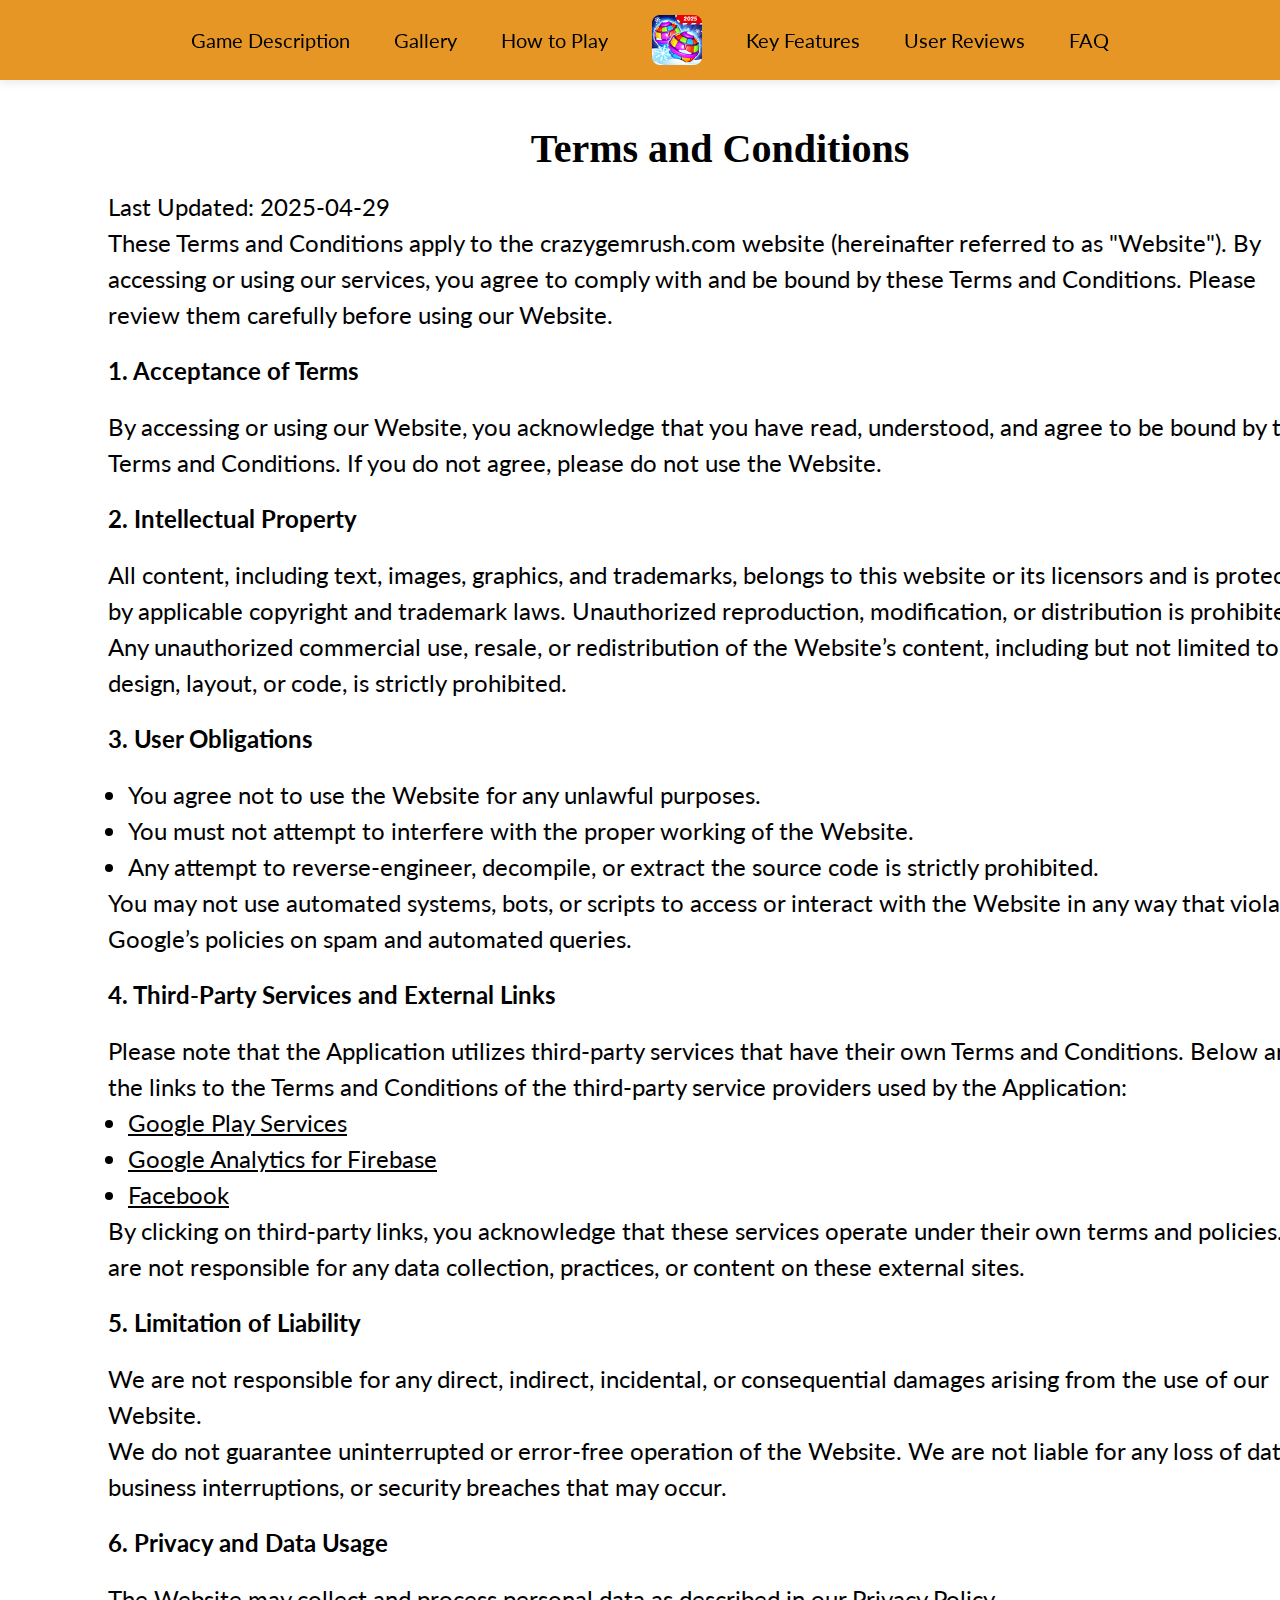
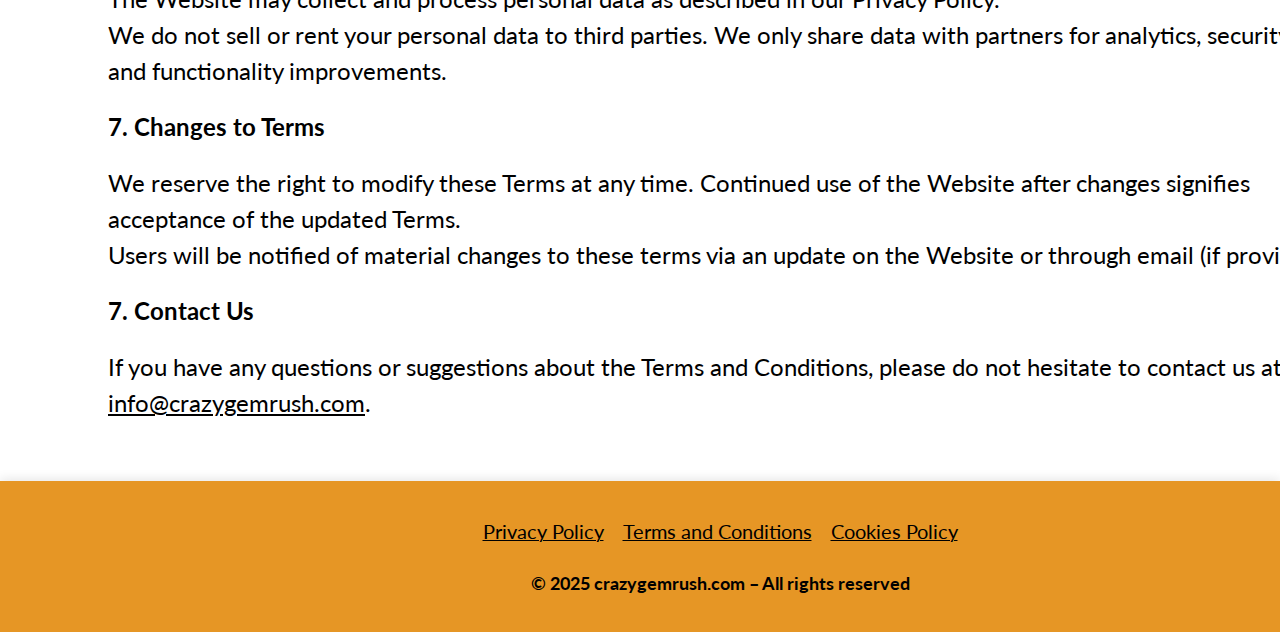
<file: terms.html>
<!DOCTYPE html>
<html lang="en">
  <head>
    <meta charset="UTF-8" />
    <meta name="viewport" content="width=device-width, initial-scale=1.0" />

    <title>
      Crazy Manor Match – Match-3 Puzzle Fun in a Fancy Mansion |
      crazygemrush.com
    </title>
    <link rel="icon" href="img/unnamed.png" />

    <link rel="stylesheet" type="text/css" href="slick/slick.css" />
    <link rel="stylesheet" href="css/main.css" />
  </head>

  <body>
    <header class="w-b-header">
      <div class="w-b-header-background"></div>
      <nav class="w-b-navigation">
        <ul class="w-b-navigation-list">
          <li class="w-b-navigation-item w-b-navigation-item-desk">
            <a href="/" class="w-b-navigation-link">Home</a>
          </li>
          <li class="w-b-navigation-item">
            <a href="/#about" class="w-b-navigation-link">Game Description</a>
          </li>
          <li class="w-b-navigation-item">
            <a href="/#gallery" class="w-b-navigation-link">Gallery</a>
          </li>
          <li class="w-b-navigation-item">
            <a href="/#why" class="w-b-navigation-link">How to Play</a>
          </li>
          <li class="w-b-navigation-item w-b-navigation-img">
            <a href="/" class="w-b-navigation-link">
              <img
                href="/"
                class="w-b-title-img"
                alt="logo"
                src="img/header//unnamed (7).png"
                style="width: 50px; height: 50px"
              />
            </a>
          </li>
          <li class="w-b-navigation-item">
            <a href="/#uniqueness" class="w-b-navigation-link">Key Features</a>
          </li>

          <li class="w-b-navigation-item">
            <a href="/#reviews" class="w-b-navigation-link">User Reviews</a>
          </li>
          <li class="w-b-navigation-item">
            <a href="/#faq" class="w-b-navigation-link">FAQ</a>
          </li>
        </ul>

        <div class="w-b-header-button-wrapper">
          <a href="/" class="w-b-policy-terms-header-icon-menu">
            <img
              href="/"
              class="w-b-title-img"
              alt="logo"
              src="img/header//unnamed (7).png"
              style="width: 50px; height: 50px"
            />
          </a>

          <button type="button" class="w-b-header-icon-button" data-menu-button>
            <img
              class="w-b-header-icon w-b-header-icon-menu"
              src="img/header/Frame 141.png"
              style="width: 58px; height: 58px"
              alt="menu "
            />
            <!-- <img
              class="w-b-header-icon w-b-header-icon-close"
              src="img/header/menu (1).png"
              alt="close"
            /> -->

            <svg
              style="margin: 0 8px 0 0"
              class="w-b-header-icon w-b-header-icon-close"
              width="50"
              height="50"
              viewBox="0 0 50 50"
              fill="none"
              xmlns="http://www.w3.org/2000/svg"
            >
              <rect
                x="0.5"
                y="0.5"
                width="49"
                height="49"
                rx="24.5"
                fill="white"
              />
              <rect
                x="0.5"
                y="0.5"
                width="49"
                height="49"
                rx="24.5"
                stroke="#EEEBEE"
              />
              <path
                d="M19.6967 19.6967L30.3033 30.3033M19.6967 30.3033L30.3033 19.6967"
                stroke="#212517"
                stroke-width="1.5"
                stroke-linecap="round"
                stroke-linejoin="round"
              />
            </svg>
          </button>
        </div>
      </nav>
    </header>

    <main>
      <section>
        <div class="w-b-policy-terms-container">
          <h1>Terms and Conditions</h1>
          <p>Last Updated: 2025-04-29</p>
          <p>
            These Terms and Conditions apply to the crazygemrush.com website
            (hereinafter referred to as "Website"). By accessing or using our
            services, you agree to comply with and be bound by these Terms and
            Conditions. Please review them carefully before using our Website.
          </p>
          <h2>1. Acceptance of Terms</h2>
          <p>
            By accessing or using our Website, you acknowledge that you have
            read, understood, and agree to be bound by these Terms and
            Conditions. If you do not agree, please do not use the Website.
          </p>
          <h2>2. Intellectual Property</h2>
          <p>
            All content, including text, images, graphics, and trademarks,
            belongs to this website or its licensors and is protected by
            applicable copyright and trademark laws. Unauthorized reproduction,
            modification, or distribution is prohibited. <br />Any unauthorized
            commercial use, resale, or redistribution of the Website’s content,
            including but not limited to its design, layout, or code, is
            strictly prohibited.
          </p>
          <h2>3. User Obligations</h2>
          <ul>
            <li>You agree not to use the Website for any unlawful purposes.</li>
            <li>
              You must not attempt to interfere with the proper working of the
              Website.
            </li>
            <li>
              Any attempt to reverse-engineer, decompile, or extract the source
              code is strictly prohibited.
            </li>
          </ul>
          <p>
            You may not use automated systems, bots, or scripts to access or
            interact with the Website in any way that violates Google’s policies
            on spam and automated queries.
          </p>

          <h2>4. Third-Party Services and External Links</h2>
          <p>
            Please note that the Application utilizes third-party services that
            have their own Terms and Conditions. Below are the links to the
            Terms and Conditions of the third-party service providers used by
            the Application:
          </p>
          <ul>
            <li>
              <a
                class="w-b-email-link"
                href="https://policies.google.com/privacy"
                target="_blank"
                rel=""
                >Google Play Services
              </a>
            </li>
            <li>
              <a
                class="w-b-email-link"
                href="https://firebase.google.com/support/privacy"
                target="_blank"
                rel=""
                >Google Analytics for Firebase
              </a>
            </li>
            <li>
              <a
                class="w-b-email-link"
                href="https://www.facebook.com/about/privacy/update/printable"
                target="_blank"
                rel=""
                >Facebook
              </a>
            </li>
          </ul>

          <p>
            By clicking on third-party links, you acknowledge that these
            services operate under their own terms and policies. We are not
            responsible for any data collection, practices, or content on these
            external sites.
          </p>
          <h2>5. Limitation of Liability</h2>
          <p>
            We are not responsible for any direct, indirect, incidental, or
            consequential damages arising from the use of our Website. <br />
            We do not guarantee uninterrupted or error-free operation of the
            Website. We are not liable for any loss of data, business
            interruptions, or security breaches that may occur.
          </p>
          <h2>6. Privacy and Data Usage</h2>
          <p>
            The Website may collect and process personal data as described in
            our Privacy Policy. <br />We do not sell or rent your personal data
            to third parties. We only share data with partners for analytics,
            security, and functionality improvements.
          </p>
          <h2>7. Changes to Terms</h2>
          <p>
            We reserve the right to modify these Terms at any time. Continued
            use of the Website after changes signifies acceptance of the updated
            Terms. <br />
            Users will be notified of material changes to these terms via an
            update on the Website or through email (if provided).
          </p>

          <h2>7. Contact Us</h2>
          <p>
            If you have any questions or suggestions about the Terms and
            Conditions, please do not hesitate to contact us at

            <a class="w-b-email-link" href="mailto:info@crazygemrush.com"
              >info@crazygemrush.com</a
            >.
          </p>
        </div>
      </section>
    </main>
    <footer
      class="w-b-footer"
      style="
        margin: auto;
        background: rgba(230, 150, 37, 1);
        box-shadow: 0px -2px 10px 0px rgba(0, 0, 0, 0.1);
      "
    >
      <div class="w-b-footer-container">
        <div class="w-b-footer-wrapper">
          <a class="w-b-footer-text" href="/policy.html">Privacy Policy</a>
          <a class="w-b-footer-text" href="/terms.html"
            >Terms and Conditions
          </a>
          <a class="w-b-footer-text" href="/cookies.html">Cookies Policy</a>
        </div>
        <p class="w-b-footer-copyright">
          © 2025 crazygemrush.com – All rights reserved
        </p>
      </div>
    </footer>
    <script src="js/mobile-menu.js"></script>
  </body>
</html>
</file>
<file: css/main.css>
@import url("https://fonts.googleapis.com/css2?family=Lato:ital,wght@0,100;0,300;0,400;0,700;0,900;1,100;1,300;1,400;1,700;1,900&display=swap");

* {
  -webkit-box-sizing: border-box;
  box-sizing: border-box;
}

html {
  scroll-behavior: smooth;
  background: rgba(255, 255, 255, 1);

  font-family: "Comic Sans MS", cursive, sans-serif;

  color: #000000;
}

body {
  margin: 0;
}

h1,
h2,
h3,
h4,
h5,
h6,
p {
  margin: 0;
}

ul,
ol {
  margin: 0;
  padding: 0;
  list-style: none;
}
dl,
dt,
dd {
  margin: 0;
  padding: 0;
}
img {
  display: block;
  height: auto;
}
figure {
  margin: 0;
  padding: 0;
  border: 0;
}
.list {
  list-style: none;
}

button,
a {
  cursor: pointer;
}

.button:hover {
  scale: 120%;
}

.w-b-header.is-open .w-b-header-background {
  left: 0;
}
.w-b-header-button-wrapper {
  margin-left: auto;
}
.w-b-header-icon {
  display: none;
}

.w-b-header-icon-button {
  display: -webkit-box;
  display: -ms-flexbox;
  display: flex;
  background-color: transparent;
  border: none;
  border-radius: 50%;
}
.w-b-navigation-list.is-open {
  right: 0;
}
.w-b-header-icon-menu {
  display: block;
}

.w-b-header-icon-button.is-open .w-b-header-icon-menu {
  display: none;
}

.w-b-header-icon-button.is-open .w-b-header-icon-close {
  display: block;
}

.w-b-header {
  position: fixed;
  width: 100%;
  z-index: 5;
  transition: background-color 0.3s ease;
  background: transparent;
  display: flex;
  height: 68px;
}

.w-b-header-background {
  position: absolute;
  top: 0;
  right: 0;
  bottom: 0;
  left: 100%;
  z-index: -1;
  transition: left 0.3s ease;
  background: rgba(230, 150, 37, 1);
}
.w-b-header.is-open .w-b-header-background {
  left: 0;
}
.w-b-header-button-wrapper {
  margin-right: auto;
  display: flex;
  align-items: center;
  justify-content: space-between;
}

.w-b-header-icon-menu {
  display: block;
}

.w-b-header-icon-button.is-open .w-b-header-icon-menu {
  display: none;
}

.w-b-header-icon-button.is-open .w-b-header-icon-close {
  display: block;
}

.w-b-navigation {
  display: -ms-flexbox;
  -webkit-box-orient: vertical;
  -webkit-box-direction: normal;
  -ms-flex-direction: column;
  flex-direction: column;
  -webkit-box-align: center;
  -ms-flex-align: center;
  align-items: center;
  -webkit-box-flex: 1;
  -ms-flex: 1;
  flex: 1;
  padding: 5px 30px;
  position: relative;
}

.w-b-navigation-list {
  display: flex;
  flex-direction: column;
  align-items: center;
  position: absolute;
  top: 100%;
  right: -100%;
  width: 100%;
  height: 557px;
  transition: 0.3s;
  z-index: 999;
  padding: 60px 32px;
  border-radius: 0px 0px 40px 40px;
  gap: 30px;
  background: rgba(230, 150, 37, 1);

  box-shadow: 3px 3px 4px 0px rgba(0, 0, 0, 0.25);
}

.w-b-navigation-list.is-open {
  right: 0;
}

.w-b-navigation-link {
  font-family: Lato;
  font-weight: 400;
  font-size: 18px;
  line-height: 150%;
  letter-spacing: 1%;

  transition: all 0.3s ease-in-out;
  text-decoration: none;
  color: rgba(0, 0, 0, 1);
}

.w-b-navigation-link:hover,
.w-b-navigatioт-link:focus {
  font-family: Lato;
  font-weight: 700;
  font-size: 22px;
  line-height: 150%;
  letter-spacing: 1%;
}

.w-b-header.is-open {
  background-color: transparent;
}

.w-b-navigation-img {
  display: none;
}

@media screen and (min-width: 1212px) {
  .w-b-navigation-img {
    display: flex;
  }
  .w-b-policy-terms-header-icon-menu {
    display: none;
  }

  .w-b-header {
    width: 100%;
    height: 80px;
    padding: 10px 0px 10px 20px;
    display: flex;
    align-items: center;
    justify-content: center;
    z-index: 1000;
    background: rgba(230, 150, 37, 1);
    box-shadow: 0px 2px 10px 0px rgba(0, 0, 0, 0.1);
  }

  .w-b-header-background {
  }
  .w-b-header-icon-button {
    display: none;
  }
  .w-b-navigation {
    display: flex;
    flex-direction: row;
    flex: 1;
    padding: 0;
    width: 1440px;
    margin: auto;
  }

  .w-b-navigation-list {
    background-color: transparent;
    flex-direction: row;
    display: flex;
    position: static;
    width: 1440px;
    margin: auto;
    padding-block: 0;
    flex: 1;
    gap: 44px;
    height: 0px;
    display: flex;
    justify-content: center;
    align-items: center;
    justify-content: center;
  }

  .w-b-navigation-link {
    font-family: Lato;
    font-weight: 400;
    font-size: 20px;
    line-height: 150%;
    letter-spacing: 1%;

    text-decoration: none;
  }

  .w-b-navigation-item-desk {
    display: none;
  }
}
.w-b-home {
  width: 375px;
  height: 750px;
  background-repeat: no-repeat;
  background-size: cover;
  background-position: center;
  background-image: url("/img/Frame\ 293.png");
  margin: auto;
}
.w-b-home-container {
  width: 375px;
  padding: 253px 39px 0px;
  margin: auto;
}

.w-b-home-container-top {
  display: flex;
  flex-direction: column;
  align-items: center;
}

.w-b-home-title {
  font-family: Comic Sans MS;
  font-weight: 700;
  font-size: 24px;
  line-height: 150%;
  letter-spacing: 1%;
  text-align: center;
}

.w-b-home-text {
  font-family: Lato;
  font-weight: 400;
  font-size: 16px;
  line-height: 150%;
  letter-spacing: 0.5px;
  text-align: center;
  padding-top: 16px;
}

@media screen and (min-width: 1212px) {
  .w-b-home {
    width: 1440px;
    height: 1024px;
    background-image: url("/img/Frame\ 295.png");
  }
  .w-b-home-container {
    width: 1440px;
    padding: 438px 0px 0px;
  }
  .w-b-home-container-top {
    display: flex;
    flex-direction: column;
    align-items: center;
    justify-content: center;
  }

  .w-b-home-title {
    font-family: Comic Sans MS;
    font-weight: 700;
    font-size: 40px;
    line-height: 150%;
    letter-spacing: 1%;
    text-align: center;
  }

  .w-b-home-text {
    font-family: Lato;
    font-weight: 400;
    font-size: 20px;
    line-height: 150%;
    text-align: center;
    padding-top: 16px;
    width: 362px;
  }
}

.w-b-about-container {
  width: 375px;
  padding: 98px 27px 0px;
  margin: auto;
}
.w-b-about-title {
  font-family: Comic Sans MS;
  font-weight: 700;
  font-size: 24px;
  line-height: 150%;
  letter-spacing: 1%;
}
.w-b-about-text {
  font-family: Lato;
  font-weight: 400;
  font-size: 16px;
  line-height: 150%;
  letter-spacing: 1%;

  padding-top: 24px;
}

@media screen and (min-width: 1212px) {
  .w-b-about-container {
    width: 1440px;
    padding: 92px 0 0 228px;
  }
  .w-b-about-title {
    font-family: Comic Sans MS;
    font-weight: 700;
    font-size: 40px;
    line-height: 150%;
    letter-spacing: 1%;
  }
  .w-b-about-text {
    font-family: Lato;
    font-weight: 400;
    font-size: 20px;
    line-height: 150%;
    letter-spacing: 1%;
    width: 639px;
    padding-top: 48px;
  }
}

.w-b-why-container {
  width: 375px;
  margin: auto;
  padding: 80px 28px 0;
}
.w-b-why-list {
  display: none;
}
.w-b-why-lists {
  display: flex;
  flex-direction: column;
  gap: 16px;
  padding-top: 48px;
}
.w-b-why-item {
  width: 319px;
  height: 155px;
  border-radius: 54px;
  padding: 24px 28.5px;
  background: rgba(90, 205, 253, 1);
}
.w-b-why-text-bold {
  font-family: Lato;
  font-weight: 700;
  font-size: 16px;
  line-height: 150%;
  letter-spacing: 1%;
}
.w-b-why-text {
  font-family: Lato;
  font-weight: 400;
  font-size: 16px;
  line-height: 150%;
  letter-spacing: 1%;
  display: flex;
  align-items: start;
  gap: 20px;
  padding-top: 11px;
}
.w-b-why-img {
  width: 50px;
  height: 50px;
}
@media screen and (min-width: 1212px) {
  .w-b-why-container {
    width: 1440px;
    padding: 150px 0 0 228px;
  }
  .w-b-why-list {
    display: block;
    padding-top: 48px;
  }
  .w-b-why-lists {
    display: none;
  }
  .w-b-why-item {
    width: 312px;
    height: 179px;
    gap: 10px;
    border-radius: 54px;
    padding: 24px 25px;
    margin: 0 12px;
  }
  .w-b-why-text-bold {
    font-family: Lato;
    font-weight: 700;
    font-size: 20px;
    line-height: 150%;
    letter-spacing: 1%;
  }
  .w-b-why-text {
    font-family: Lato;
    font-weight: 400;
    font-size: 20px;
    line-height: 150%;
    letter-spacing: 1%;

    gap: 20px;
    padding-top: 11px;
  }
}

.w-b-uniqueness-container {
  margin: auto;
  width: 375px;
  padding: 64px 27px 0;
}
.w-b-uniqueness-list {
  padding-top: 48px;
  display: flex;
  flex-direction: column;
  gap: 16px;
}
.w-b-uniqueness-item {
  padding: 0 50.5px;
  font-family: Lato;
  font-weight: 400;
  font-size: 16px;
  line-height: 150%;
  letter-spacing: 1%;
  text-align: center;
}
.w-b-uniqueness-img {
  margin: 0 auto 16px;
  width: 50px;
  height: 50px;
}

@media screen and (min-width: 1212px) {
  .w-b-uniqueness-container {
    margin: auto;
    width: 1440px;
    padding: 150px 0 0 228px;
  }
  .w-b-uniqueness-list {
    display: none;
  }
  .w-b-uniqueness-item {
    padding: 0;
    width: 228px;
    height: 126px;
    margin: 0 12px;
    font-family: Lato;
    font-weight: 400;
    font-size: 20px;
    line-height: 150%;
    letter-spacing: 1%;
    text-align: center;
  }
  .w-b-uniqueness-img {
    margin: 0 auto 16px;
    width: 50px;
    height: 50px;
  }
}

.w-b-reviews-container {
  margin: auto;
  padding: 80px 27px 0;
  width: 375px;
}
.w-b-reviews-list {
  padding-top: 48px;
  display: flex;
  flex-direction: column;
  gap: 16px;
}

.w-b-reviews-item {
  background: rgba(255, 164, 61, 1);
  width: 319px;
  height: 155px;
  border-radius: 54px;
  padding: 24px 28.5px;
  margin: 0 12px;
}

.w-b-reviews-item-top {
  display: flex;
  gap: 20px;
  align-items: start;
  font-family: Lato;
  font-weight: 400;
  font-size: 16px;
  line-height: 150%;
  letter-spacing: 1%;

  padding-top: 11px;
}
.w-b-reviews-img {
  width: 55px;
  height: 55px;
}
.w-b-reviews-text {
  font-family: Lato;
  font-weight: 700;
  font-size: 16px;
  line-height: 150%;
  letter-spacing: 1%;
}

@media screen and (min-width: 1212px) {
  .w-b-reviews-container {
    margin: auto;
    padding: 150px 0 0 228px;
    width: 1440px;
  }
  .w-b-reviews-list {
    display: none;
  }

  .w-b-reviews-item {
    width: 312px;
    height: 179px;
    border-radius: 54px;
    padding: 24px 25px;
    margin: 0 12px;
  }

  .w-b-reviews-item-top {
    font-family: Lato;
    font-weight: 400;
    font-size: 20px;
    line-height: 150%;
    letter-spacing: 1%;
  }
  .w-b-reviews-img {
    width: 55px;
    height: 55px;
  }
  .w-b-reviews-text {
    font-family: Lato;
    font-weight: 700;
    font-size: 20px;
    line-height: 150%;
    letter-spacing: 1%;
  }
}

.w-b-faq-container {
  padding: 80px 27px 0px;
  width: 375px;
  margin: auto;
}
.w-b-faq-div {
  padding-top: 48px;
  display: flex;
  flex-direction: column;
  gap: 48px;
}
.w-b-faq-list {
  display: flex;
  flex-direction: column;
  gap: 16px;
}

.w-b-faq-item {
  border-bottom-width: 1px;
  padding-top: 16px;
  padding-right: 24px;
  padding-bottom: 16px;
  padding-left: 24px;
  border-bottom: 1px solid rgba(0, 0, 0, 1);
}

.w-b-faq-question {
  display: flex;
  justify-content: space-between;
  align-items: center;
  font-family: Lato;
  font-weight: 700;
  font-size: 16px;
  line-height: 150%;
  letter-spacing: 0%;
}

.w-b-faq-answer {
  display: none;
  padding-top: 16px;
  font-family: Lato;
  font-weight: 400;
  font-size: 16px;
  line-height: 150%;
  letter-spacing: 0%;
}
.w-b-toggle-button {
  background: none;
  border: none;
  cursor: pointer;
}
.w-b-toggle-button img {
  transition: transform 0.3s ease;
}
@media screen and (min-width: 1212px) {
  .w-b-faq-container {
    padding: 150px 228px 103px;
    width: 1440px;
    margin: auto;
  }
  .w-b-faq-div {
    padding-top: 48px;
    display: flex;
    flex-direction: row;
    gap: 24px;
    align-items: end;
  }
  .w-b-faq-list {
    display: flex;
    flex-direction: column;
    gap: 16px;
    width: 728px;
  }

  .w-b-faq-item {
    border-bottom-width: 1px;
    padding-top: 16px;
    padding-right: 32px;
    padding-bottom: 16px;
    padding-left: 32px;
    border-bottom: 1px solid rgba(0, 0, 0, 1);
  }

  .w-b-faq-question {
    font-family: Lato;
    font-weight: 700;
    font-size: 20px;
    line-height: 150%;
    letter-spacing: 0%;
  }

  .w-b-faq-answer {
    font-family: Lato;
    font-weight: 400;
    font-size: 20px;
    line-height: 150%;
    letter-spacing: 0%;
    width: 610px;
  }
  .w-b-faq-img {
    width: 252px;
    height: 376px;
  }
}

.w-b-gallery-container {
  width: 375px;
  margin: auto;
  padding: 80px 27px 0;
}
.w-b-gallery-list {
  width: auto;
  padding-top: 48px;
  margin: auto;
}

.w-b-gallery-item {
  width: 228px;
  height: 406px;
  border-radius: 40px;

  overflow: hidden;
  position: relative;
  margin: 0 12px;
}

.w-b-gallery-image {
  width: 100%;
  height: 100%;
  object-fit: cover;
  object-position: center;
}

@media screen and (min-width: 1212px) {
  .w-b-gallery-container {
    width: 1440px;
    margin: auto;
    padding: 150px 0 0 228px;
  }

  .w-b-gallery-list {
    padding-top: 48px;
  }
}

.w-b-policy-terms-container {
  padding: 130px 20px 40px;
  width: 375px;
  margin: auto;
  font-family: Lato;
  font-weight: 400;
  font-size: 16px;
  line-height: 150%;
  letter-spacing: 0%;
}

.w-b-policy-terms-container h1 {
  font-family: Comic Sans MS;
  font-weight: 700;
  font-size: 24px;
  line-height: 100%;
  letter-spacing: 0%;
  text-align: center;
  margin-bottom: 20px;
}
.w-b-policy-terms-container h2 {
  font-family: Lato;
  font-weight: 700;
  font-size: 16px;
  line-height: 150%;
  letter-spacing: 0%;

  margin: 20px 0;
}
.w-b-policy-terms-container ul {
  list-style-type: disc;
  margin: 0px 0 0 20px;
}

.w-b-email-link {
  color: inherit;
}
@media screen and (min-width: 1212px) {
  .w-b-policy-terms-container {
    padding: 129px 108px 60px;
    width: 1440px;
    font-family: Lato;
    font-weight: 400;
    font-size: 24px;
    line-height: 150%;
    letter-spacing: 0%;
  }

  .w-b-policy-terms-container h1 {
    font-family: Comic Sans MS;
    font-weight: 700;
    font-size: 40px;
    line-height: 100%;
    letter-spacing: 0%;
    text-align: center;

    margin-bottom: 20px;
  }
  .w-b-policy-terms-container h2 {
    font-family: Lato;
    font-weight: 700;
    font-size: 24px;
    line-height: 150%;
    letter-spacing: 0%;

    margin: 20px 0;
  }
}

.w-b-footer-container {
  background: rgba(230, 150, 37, 1);

  width: 375px;
  padding: 25px 37px;
  margin: auto;
  display: flex;
  flex-direction: column;
  justify-content: center;
  align-items: center;
  gap: 24px;
}

.w-b-footer-wrapper {
  display: flex;
  flex-direction: column;
  align-items: center;
  gap: 18px;
}

.w-b-footer-text {
  font-family: Lato;
  font-weight: 400;
  font-size: 16px;
  line-height: 150%;
  letter-spacing: 1%;
  text-decoration: underline;
  text-decoration-style: solid;
  text-decoration-offset: 0%;
  text-decoration-thickness: 0%;
  text-decoration-skip-ink: auto;

  color: inherit;
}

.w-b-footer-copyright {
  font-family: Lato;
  font-weight: 700;
  font-size: 14px;
  line-height: 150%;
  letter-spacing: 1%;
}

@media screen and (min-width: 1212px) {
  .w-b-footer-container {
    width: 1440px;
    padding: 35px;
    display: flex;
    background: rgba(230, 150, 37, 1);
  }

  .w-b-footer-wrapper {
    display: flex;
    flex-direction: row;

    gap: 19px;
  }

  .w-b-footer-text {
    font-family: Lato;
    font-weight: 400;
    font-size: 20px;
    line-height: 150%;
    letter-spacing: 1%;
    text-decoration: underline;
    text-decoration-style: solid;
    text-decoration-offset: 0%;
    text-decoration-thickness: 0%;
    text-decoration-skip-ink: auto;
  }

  .w-b-footer-copyright {
    font-family: Lato;
    font-weight: 700;
    font-size: 18px;
    line-height: 150%;
    letter-spacing: 1%;
  }
}

.w-b-cookie-popup {
  position: fixed;
  bottom: 10px;
  width: 375px;
  padding: 28px;
  background: rgba(255, 255, 255, 1);

  z-index: 1000;
  display: none;
  color: rgba(0, 0, 0, 1);
}
.w-b-cookie-popup-text {
  font-family: Lato;
  font-weight: 700;
  font-size: 24px;
  line-height: 22px;
  letter-spacing: 0%;
  text-align: center;
}
.w-b-cookie-popup-text-two {
  font-family: Lato;
  font-weight: 400;
  font-size: 14px;
  line-height: 150%;
  letter-spacing: 0%;
  padding-top: 24px;
}

.w-b-cookie-button-container {
  padding: 24px 0 0;
  margin: auto;
  display: flex;
  flex-direction: column;
  align-items: center;
  justify-content: center;
  gap: 16px;
}

.w-b-cookie-button {
  border: none;
  background-color: transparent;
  border: 1px solid rgba(0, 0, 0, 1);
  box-shadow: 0px 1px 3px 0px rgba(135, 97, 76, 1);
  width: 319px;
  border-radius: 8px;
  padding-top: 15px;
  padding-bottom: 15px;
  font-family: Lato;
  font-weight: 400;
  font-size: 16px;
  text-transform: uppercase;
}

#accept-cookies {
  border: none;
  background: rgba(230, 150, 37, 1);
  box-shadow: 3px 4px 4px 0px rgba(0, 0, 0, 0.25);
}

.w-b-close-popup {
  position: absolute;
  top: 10px;
  right: 10px;
  cursor: pointer;
}

@media screen and (min-width: 1212px) {
  .w-b-cookie-popup-text {
    font-weight: 700;
    font-size: 36px;
    line-height: 22px;
    letter-spacing: 0%;
  }
  .w-b-cookie-popup-text-two {
    font-family: Lato;
    font-weight: 400;
    font-size: 24px;
    line-height: 150%;
    letter-spacing: 0%;
    text-align: center;
  }

  .w-b-cookie-button-container {
    margin: auto;
    display: flex;
    flex-direction: row;
  }

  .w-b-cookie-popup {
    position: fixed;
    bottom: 10px;
    width: 1440px;
    padding: 32px 120px;
    display: none;
  }
}
</file>
